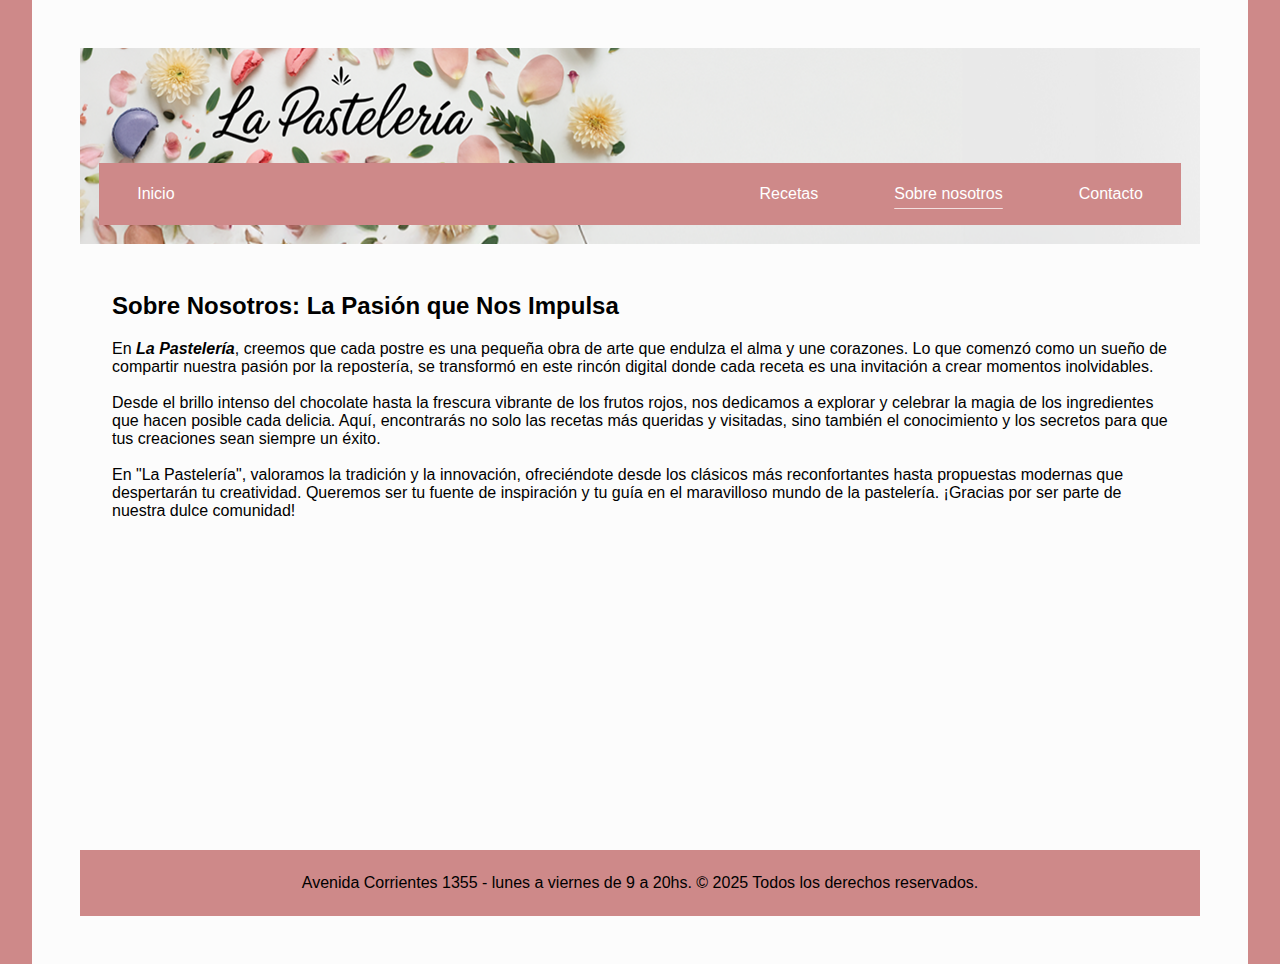
<file: nosotros.html>
<!DOCTYPE html>
<html lang="en">
  <head>
    <meta charset="UTF-8" />
    <meta name="viewport" content="width=device-width, initial-scale=1.0" />
    <title>Nosotros</title>
    <link
      rel="stylesheet"
      href="https://cdn.jsdelivr.net/npm/bootstrap-icons@1.13.1/font/bootstrap-icons.min.css"
    />
    <link rel="stylesheet" href="./assets/css/style.css" />
  </head>

  <body class="fondoBody">
    <div id="contenedor">
      <header>
        <div class="header-top">
          <button class="abrir-menu" id="abrir">
            <i class="bi bi-list"></i>
          </button>
        </div>

        <nav class="nav" id="nav">
          <button class="cerrar-menu" id="cerrar">
            <i class="bi bi-x-lg"></i>
          </button>
          <ul id="nav-list">
            <li><a href="index.html">Inicio </a></li>
          </ul>
          <ul class="derecha" id="nav-list">
            <li><a href="recetas.html">Recetas</a></li>
            <li><a href="nosotros.html" class="pagina-actual">Sobre nosotros</a></li>
            <li><a href="contacto.html">Contacto</a></li>
          </ul>
        </nav>
      </header>

      <main>
        <section class="subtitulo">
          <h2>Sobre Nosotros: La Pasión que Nos Impulsa</h2>
        </section>

        <section class="nosotros">

          <div class="texto">
            <p>
              En <b><i>La Pastelería</i></b>, creemos que cada postre es una pequeña obra de arte que endulza
              el alma y une corazones. Lo que comenzó como un sueño de compartir
              nuestra pasión por la repostería, se transformó en este rincón
              digital donde cada receta es una invitación a crear momentos
              inolvidables. <br> <br>

              Desde el brillo intenso del chocolate hasta la frescura vibrante
              de los frutos rojos, nos dedicamos a explorar y celebrar la magia
              de los ingredientes que hacen posible cada delicia. Aquí,
              encontrarás no solo las recetas más queridas y visitadas, sino
              también el conocimiento y los secretos para que tus creaciones
              sean siempre un éxito. <br> <br>

              En "La Pastelería", valoramos la tradición y la innovación,
              ofreciéndote desde los clásicos más reconfortantes hasta
              propuestas modernas que despertarán tu creatividad. Queremos ser
              tu fuente de inspiración y tu guía en el maravilloso mundo de la
              pastelería. ¡Gracias por ser parte de nuestra dulce comunidad!
              <br> <br>
            </p>
          </div>
        </section>
      </main>

      <footer>
        <p>
          Avenida Corrientes 1355 - lunes a viernes de 9 a 20hs. © 2025 Todos
          los derechos reservados.
        </p>
      </footer>
    </div>
    <script src="index.js"></script>
  </body>
</html>
</file>
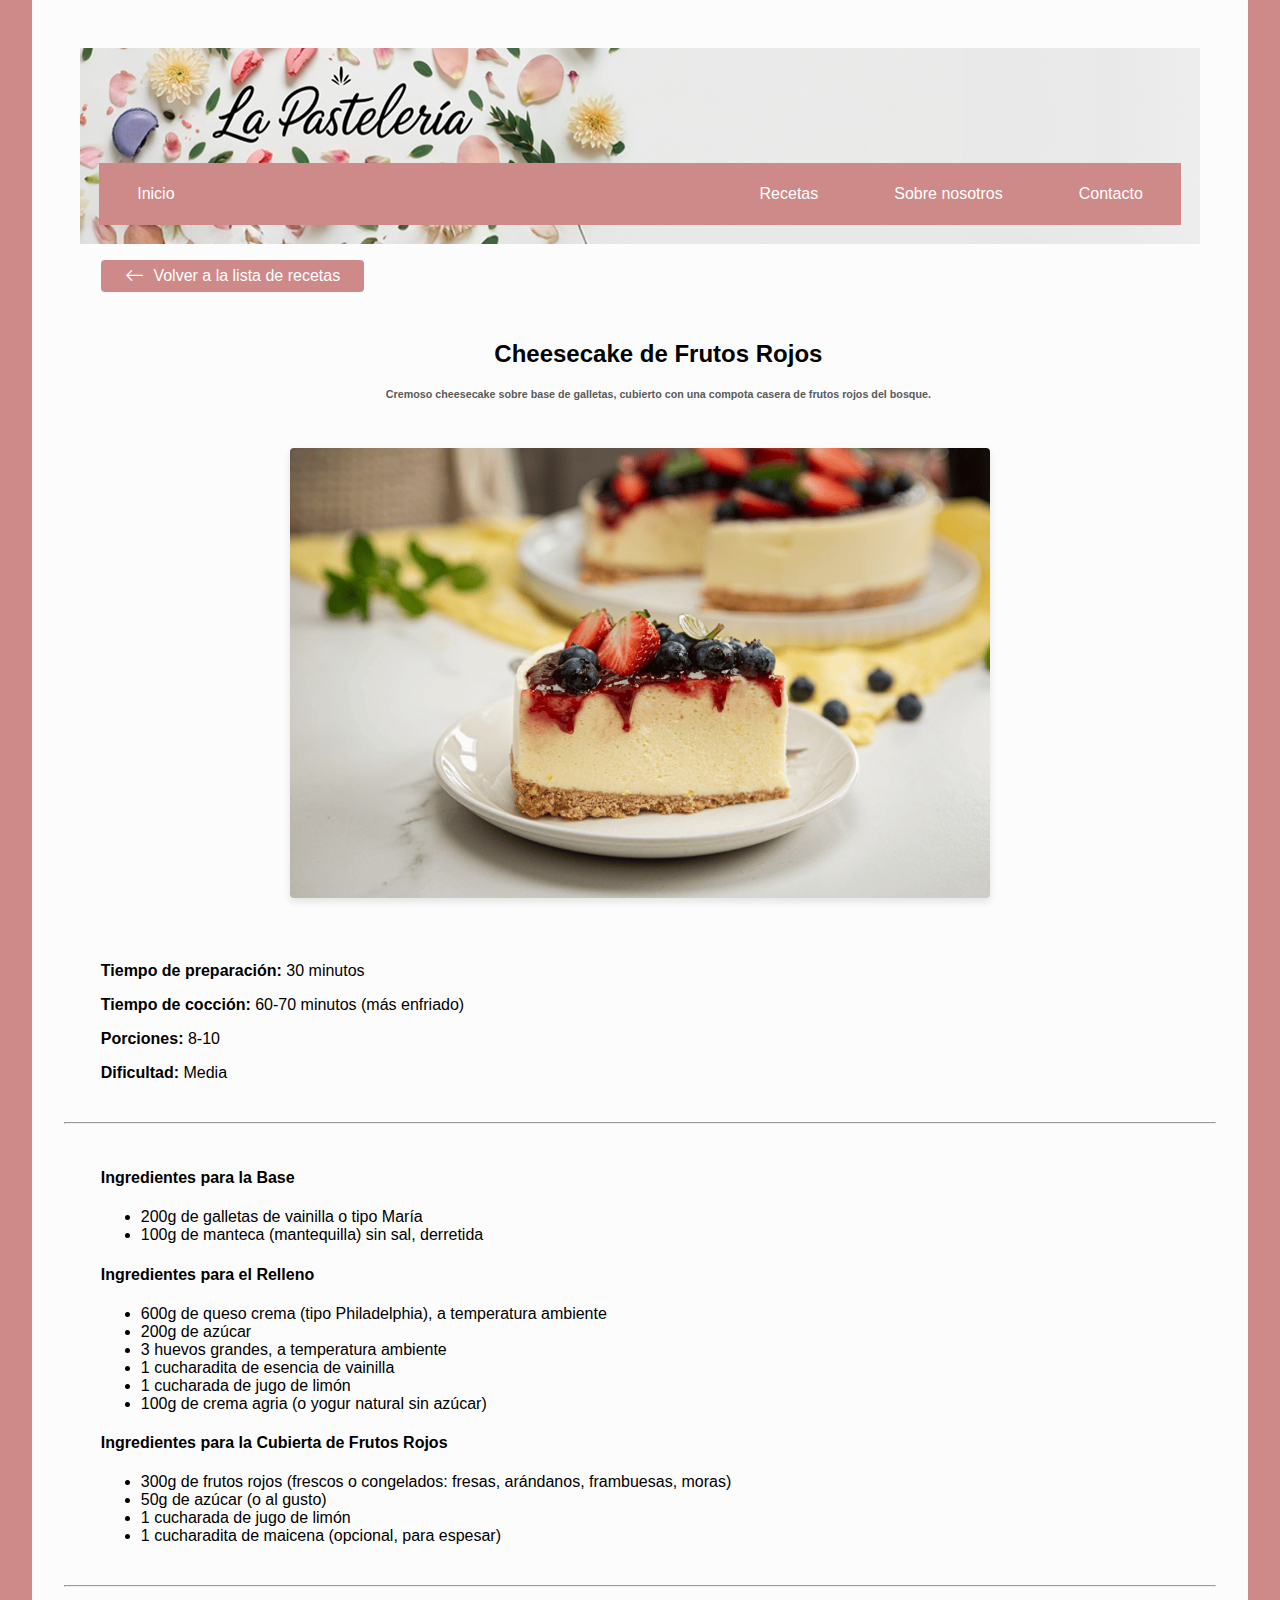
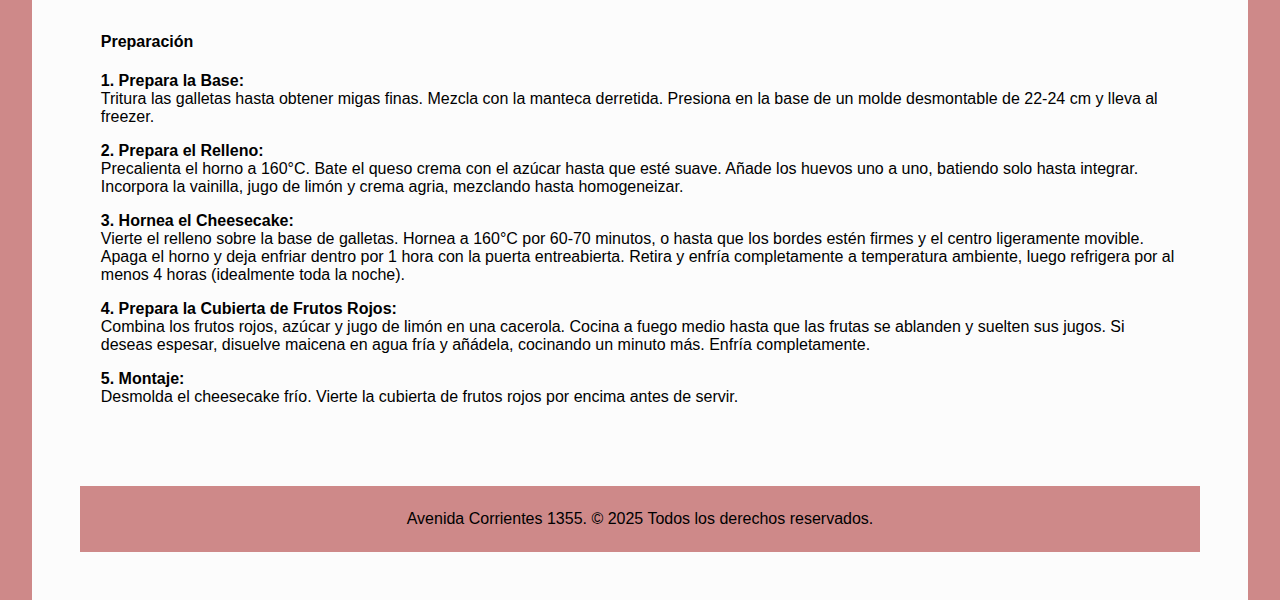
<file: receta1.html>
<!DOCTYPE html>
<html lang="en">
  <head>
    <meta charset="UTF-8" />
    <meta name="viewport" content="width=device-width, initial-scale=1.0" />
    <title>Cheesecake de Frutos Rojos</title>

    <!-- link de bootstrap -->
    <link
      href="https://cdn.jsdelivr.net/npm/bootstrap@5.3.7/dist/css/bootstrap.min.css"
      rel="stylesheet"
      integrity="sha384-LN+7fdVzj6u52u30Kp6M/trliBMCMKTyK833zpbD+pXdCLuTusPj697FH4R/5mcr"
      crossorigin="anonymous"
    />
    <link
      rel="stylesheet"
      href="https://cdn.jsdelivr.net/npm/bootstrap-icons@1.13.1/font/bootstrap-icons.min.css"
    />
    <!-- CSS -->
    <link rel="stylesheet" href="./assets/css/style.css" />
  </head>

  <body class="fondoBody">
    <div id="contenedor">
      <header>
        <div class="header-top">
          <button class="abrir-menu" id="abrir">
            <i class="bi bi-list"></i>
          </button>
        </div>

        <nav class="nav" id="nav">
          <button class="cerrar-menu" id="cerrar">
            <i class="bi bi-x-lg"></i>
          </button>
          <ul id="nav-list">
            <li><a href="index.html">Inicio </a></li>
          </ul>
          <ul class="derecha" id="nav-list">
            <li><a href="recetas.html">Recetas</a></li>
            <li><a href="nosotros.html">Sobre nosotros</a></li>
            <li><a href="contacto.html">Contacto</a></li>
          </ul>
        </nav>
      </header>

      <main>
        
        <div class="volver-recetas-contenedor">
          <a href="recetas.html" class="boton-volver-recetas">
            <i class="bi bi-arrow-left"></i> Volver a la lista de recetas</a>
        </div>

        <section class="titulo-receta-individual">
          <h2>Cheesecake de Frutos Rojos</h2>
          <h6 class="sub2">
            Cremoso cheesecake sobre base de galletas, cubierto con una compota casera de frutos rojos del bosque.
          </h6>
        </section>

        <section class="receta-imagen">
            <img src="assets/img/chesecake.png" alt="Cheesecake de Frutos Rojos">
        </section>

        <section class="receta-detalles">
        <p><strong>Tiempo de preparación:</strong> 30 minutos</p>
        <p><strong>Tiempo de cocción:</strong> 60-70 minutos (más enfriado)</p>
        <p><strong>Porciones:</strong> 8-10</p>
        <p><strong>Dificultad:</strong> Media</p>
        </section>

        <hr> <section class="receta-ingredientes">
        <h4>Ingredientes para la Base</h4>
        <ul>
            <li>200g de galletas de vainilla o tipo María</li>
            <li>100g de manteca (mantequilla) sin sal, derretida</li>
        </ul>

        <h4>Ingredientes para el Relleno</h4>
        <ul>
            <li>600g de queso crema (tipo Philadelphia), a temperatura ambiente</li>
            <li>200g de azúcar</li>
            <li>3 huevos grandes, a temperatura ambiente</li>
            <li>1 cucharadita de esencia de vainilla</li>
            <li>1 cucharada de jugo de limón</li>
            <li>100g de crema agria (o yogur natural sin azúcar)</li>
        </ul>

        <h4>Ingredientes para la Cubierta de Frutos Rojos</h4>
        <ul>
            <li>300g de frutos rojos (frescos o congelados: fresas, arándanos, frambuesas, moras)</li>
            <li>50g de azúcar (o al gusto)</li>
            <li>1 cucharada de jugo de limón</li>
            <li>1 cucharadita de maicena (opcional, para espesar)</li>
        </ul>
        </section>

        <hr> <section class="receta-preparacion">
        <h4>Preparación</h4>
        <p>
            <b>1. Prepara la Base:</b> <br>
            Tritura las galletas hasta obtener migas finas. Mezcla con la manteca derretida. Presiona en la base de un molde desmontable de 22-24 cm y lleva al freezer.
        </p>
        <p>
            <b>2. Prepara el Relleno:</b> <br>
            Precalienta el horno a 160°C. Bate el queso crema con el azúcar hasta que esté suave. Añade los huevos uno a uno, batiendo solo hasta integrar. Incorpora la vainilla, jugo de limón y crema agria, mezclando hasta homogeneizar.
        </p>
        <p>
            <b>3. Hornea el Cheesecake:</b> <br>
            Vierte el relleno sobre la base de galletas. Hornea a 160°C por 60-70 minutos, o hasta que los bordes estén firmes y el centro ligeramente movible. Apaga el horno y deja enfriar dentro por 1 hora con la puerta entreabierta. Retira y enfría completamente a temperatura ambiente, luego refrigera por al menos 4 horas (idealmente toda la noche).
        </p>
        <p>
            <b>4. Prepara la Cubierta de Frutos Rojos:</b> <br>
            Combina los frutos rojos, azúcar y jugo de limón en una cacerola. Cocina a fuego medio hasta que las frutas se ablanden y suelten sus jugos. Si deseas espesar, disuelve maicena en agua fría y añádela, cocinando un minuto más. Enfría completamente.
        </p>
        <p>
            <b>5. Montaje:</b> <br>
            Desmolda el cheesecake frío. Vierte la cubierta de frutos rojos por encima antes de servir.
        </p>
        </section>


      </main>

      <footer>
        <p>Avenida Corrientes 1355. © 2025 Todos los derechos reservados.</p>
      </footer>
    </div>

    <!-- Páginas js -->
    <script src="index.js"></script>
    <script src="cards.js"></script>

    <!-- scripts de bootstraps -->
    <script
      src="https://cdn.jsdelivr.net/npm/@popperjs/core@2.11.8/dist/umd/popper.min.js"
      integrity="sha384-I7E8VVD/ismYTF4hNIPjVp/Zjvgyol6VFvRkX/vR+Vc4jQkC+hVqc2pM8ODewa9r"
      crossorigin="anonymous"
    ></script>
    <script
      src="https://cdn.jsdelivr.net/npm/bootstrap@5.3.7/dist/js/bootstrap.min.js"
      integrity="sha384-7qAoOXltbVP82dhxHAUje59V5r2YsVfBafyUDxEdApLPmcdhBPg1DKg1ERo0BZlK"
      crossorigin="anonymous"
    ></script>
  </body>
</html>
</file>
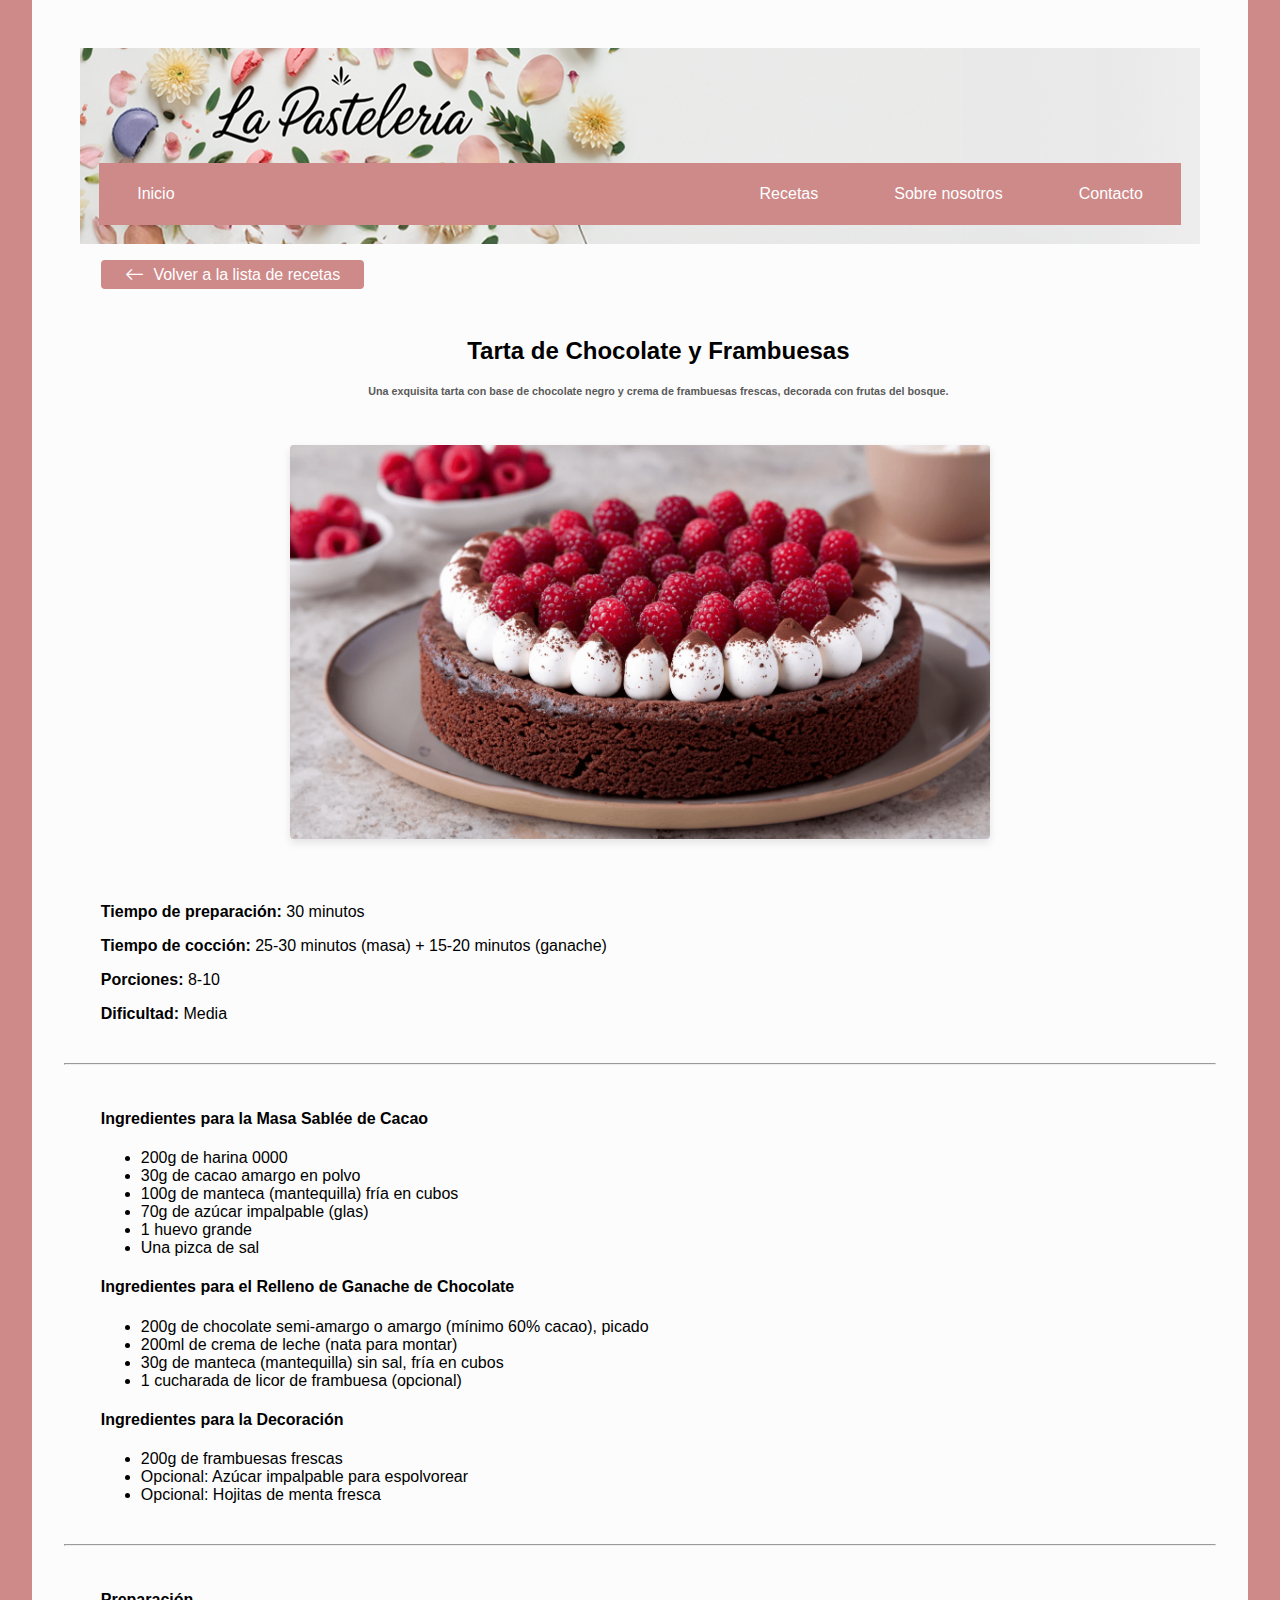
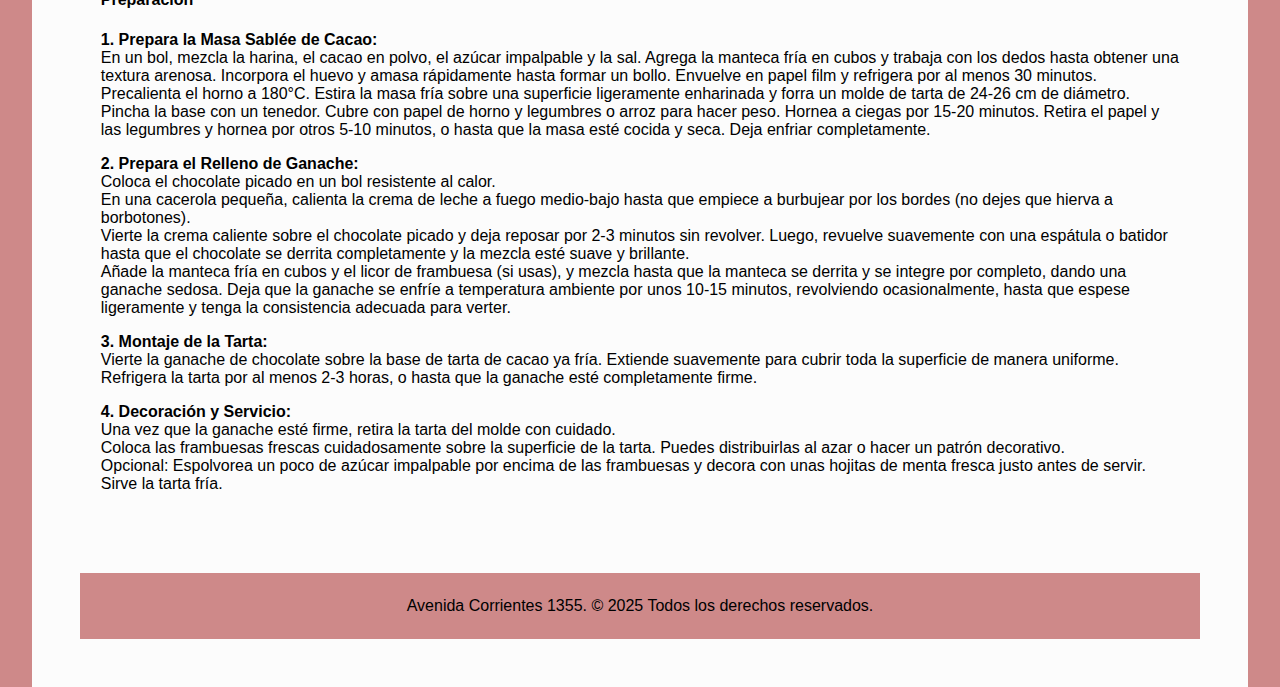
<file: receta4.html>
</html>
<!DOCTYPE html>
<html lang="en">
  <head>
    <meta charset="UTF-8" />
    <meta name="viewport" content="width=device-width, initial-scale=1.0" />
    <title>Tarta de Chocolate y Frambuesas</title>

    <!-- link de bootstrap -->
    <link
      href="https://cdn.jsdelivr.net/npm/bootstrap@5.3.7/dist/css/bootstrap.min.css"
      rel="stylesheet"
      integrity="sha384-LN+7fdVzj6u52u30Kp6M/trliBMCMKTyK833zpbD+pXdCLuTusPj697FH4R/5mcr"
      crossorigin="anonymous"
    />
    <link
      rel="stylesheet"
      href="https://cdn.jsdelivr.net/npm/bootstrap-icons@1.13.1/font/bootstrap-icons.min.css"
    />
    <!-- CSS -->
    <link rel="stylesheet" href="./assets/css/style.css" />
  </head>

  <body class="fondoBody">
    <div id="contenedor">
      <header>
        <div class="header-top">
          <button class="abrir-menu" id="abrir">
            <i class="bi bi-list"></i>
          </button>
        </div>

        <nav class="nav" id="nav">
          <button class="cerrar-menu" id="cerrar">
            <i class="bi bi-x-lg"></i>
          </button>
          <ul id="nav-list">
            <li><a href="index.html">Inicio </a></li>
          </ul>
          <ul class="derecha" id="nav-list">
            <li><a href="recetas.html">Recetas</a></li>
            <li><a href="nosotros.html">Sobre nosotros</a></li>
            <li><a href="contacto.html">Contacto</a></li>
          </ul>
        </nav>
      </header>

      <main>
        
        <div class="volver-recetas-contenedor">
          <a href="recetas.html" class="boton-volver-recetas">
            <i class="bi bi-arrow-left"></i> Volver a la lista de recetas</a>
        </div>

        <section class="titulo-receta-individual">
          <h2>Tarta de Chocolate y Frambuesas</h2>
          <h6 class="sub2">
            Una exquisita tarta con base de chocolate negro y crema de frambuesas frescas, decorada con frutas del bosque.
        </section>

        <section class="receta-imagen">
            <img src="assets/img/tartaframbuesa.png" alt="Tarta de Chocolate y Frambuesas">
        </section>

        <section class="receta-detalles">
        <p><b>Tiempo de preparación:</b> 30 minutos</p>
        <p><b>Tiempo de cocción:</b> 25-30 minutos (masa) + 15-20 minutos (ganache)</p>
        <p><b>Porciones:</b> 8-10</p>
        <p><b>Dificultad:</b> Media</p>
        </section>

        <hr> <section class="receta-ingredientes">
        <h4>Ingredientes para la Masa Sablée de Cacao</h4>
        <ul>
            <li>200g de harina 0000</li>
            <li>30g de cacao amargo en polvo</li>
            <li>100g de manteca (mantequilla) fría en cubos</li>
            <li>70g de azúcar impalpable (glas)</li>
            <li>1 huevo grande</li>
            <li>Una pizca de sal</li>
        </ul>

        <h4>Ingredientes para el Relleno de Ganache de Chocolate</h4>
        <ul>
            <li>200g de chocolate semi-amargo o amargo (mínimo 60% cacao), picado</li>
            <li>200ml de crema de leche (nata para montar)</li>
            <li>30g de manteca (mantequilla) sin sal, fría en cubos</li>
            <li>1 cucharada de licor de frambuesa (opcional)</li>
        </ul>

        <h4>Ingredientes para la Decoración</h4>
        <ul>
            <li>200g de frambuesas frescas</li>
            <li>Opcional: Azúcar impalpable para espolvorear</li>
            <li>Opcional: Hojitas de menta fresca</li>
        </ul>
        </section>

        <hr> <section class="receta-preparacion">
        <h4>Preparación</h4>
        <p>
            <b>1. Prepara la Masa Sablée de Cacao:</b> <br>
            En un bol, mezcla la harina, el cacao en polvo, el azúcar impalpable y la sal. Agrega la manteca fría en cubos y trabaja con los dedos hasta obtener una textura arenosa. Incorpora el huevo y amasa rápidamente hasta formar un bollo. Envuelve en papel film y refrigera por al menos 30 minutos. <br>
            Precalienta el horno a 180°C. Estira la masa fría sobre una superficie ligeramente enharinada y forra un molde de tarta de 24-26 cm de diámetro. Pincha la base con un tenedor. Cubre con papel de horno y legumbres o arroz para hacer peso. Hornea a ciegas por 15-20 minutos. Retira el papel y las legumbres y hornea por otros 5-10 minutos, o hasta que la masa esté cocida y seca. Deja enfriar completamente.
        </p>
        <p>
            <b>2. Prepara el Relleno de Ganache:</b> <br>
            Coloca el chocolate picado en un bol resistente al calor. <br>
            En una cacerola pequeña, calienta la crema de leche a fuego medio-bajo hasta que empiece a burbujear por los bordes (no dejes que hierva a borbotones). <br>
            Vierte la crema caliente sobre el chocolate picado y deja reposar por 2-3 minutos sin revolver. Luego, revuelve suavemente con una espátula o batidor hasta que el chocolate se derrita completamente y la mezcla esté suave y brillante. <br>
            Añade la manteca fría en cubos y el licor de frambuesa (si usas), y mezcla hasta que la manteca se derrita y se integre por completo, dando una ganache sedosa. Deja que la ganache se enfríe a temperatura ambiente por unos 10-15 minutos, revolviendo ocasionalmente, hasta que espese ligeramente y tenga la consistencia adecuada para verter.
        </p>
        <p>
            <b>3. Montaje de la Tarta:</b> <br>
            Vierte la ganache de chocolate sobre la base de tarta de cacao ya fría. Extiende suavemente para cubrir toda la superficie de manera uniforme. <br>
            Refrigera la tarta por al menos 2-3 horas, o hasta que la ganache esté completamente firme.
        </p>
        <p>
            <b>4. Decoración y Servicio:</b> <br>
            Una vez que la ganache esté firme, retira la tarta del molde con cuidado. <br>
            Coloca las frambuesas frescas cuidadosamente sobre la superficie de la tarta. Puedes distribuirlas al azar o hacer un patrón decorativo. <br>
            Opcional: Espolvorea un poco de azúcar impalpable por encima de las frambuesas y decora con unas hojitas de menta fresca justo antes de servir. <br>
            Sirve la tarta fría.
        </p>
        </section>


      </main>

      <footer>
        <p>Avenida Corrientes 1355. © 2025 Todos los derechos reservados.</p>
      </footer>
    </div>

    <!-- Páginas js -->
    <script src="index.js"></script>
    <script src="cards.js"></script>

    <!-- scripts de bootstraps -->
    <script
      src="https://cdn.jsdelivr.net/npm/@popperjs/core@2.11.8/dist/umd/popper.min.js"
      integrity="sha384-I7E8VVD/ismYTF4hNIPjVp/Zjvgyol6VFvRkX/vR+Vc4jQkC+hVqc2pM8ODewa9r"
      crossorigin="anonymous"
    ></script>
    <script
      src="https://cdn.jsdelivr.net/npm/bootstrap@5.3.7/dist/js/bootstrap.min.js"
      integrity="sha384-7qAoOXltbVP82dhxHAUje59V5r2YsVfBafyUDxEdApLPmcdhBPg1DKg1ERo0BZlK"
      crossorigin="anonymous"
    ></script>
  </body>
</html>
</file>
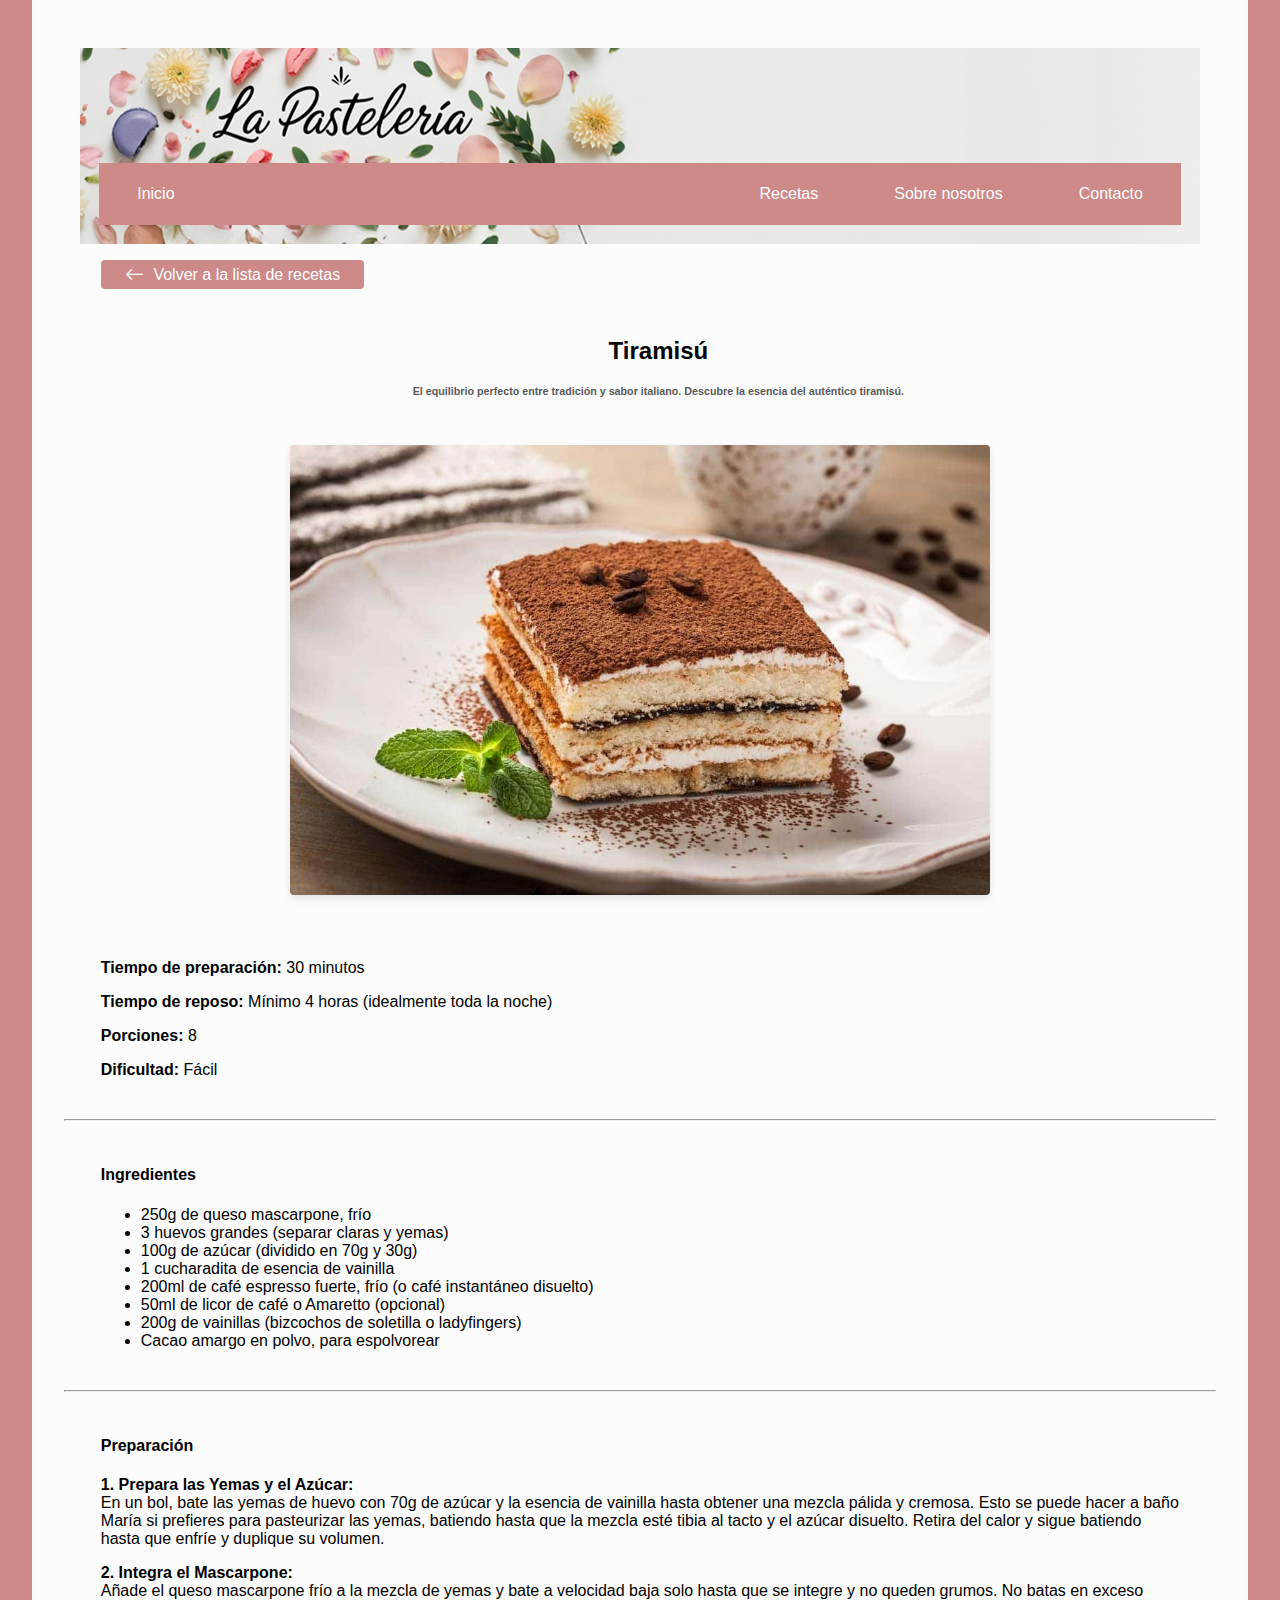
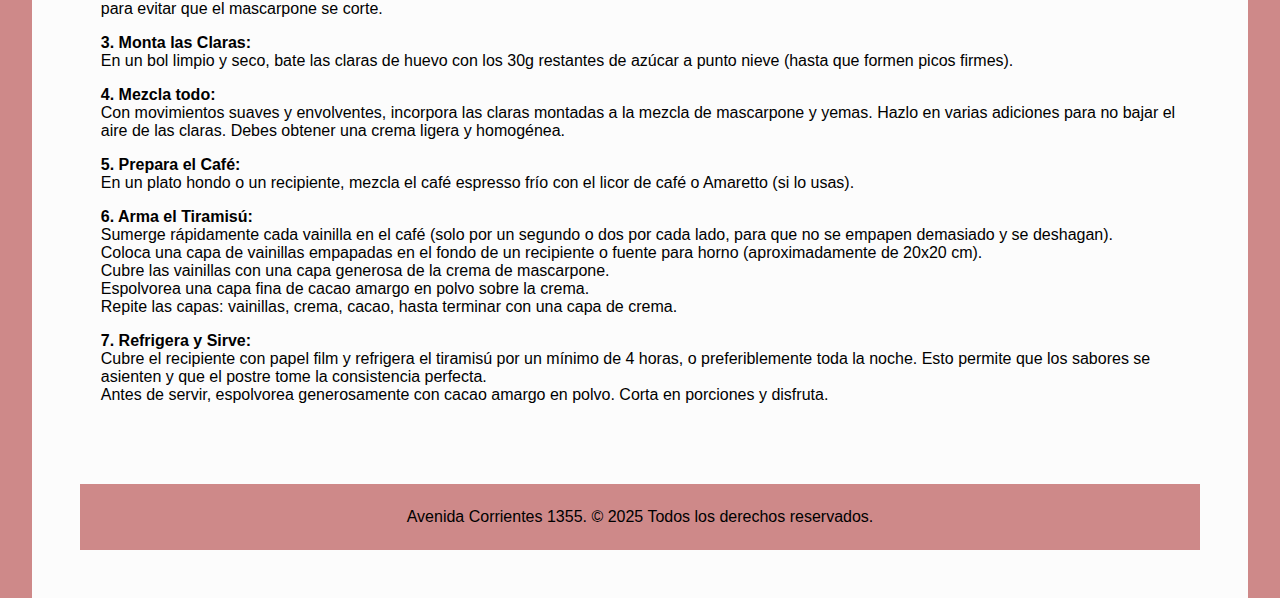
<file: receta5.html>
</html>
<!DOCTYPE html>
<html lang="en">
  <head>
    <meta charset="UTF-8" />
    <meta name="viewport" content="width=device-width, initial-scale=1.0" />
    <title>Tiramisú</title>

    <!-- link de bootstrap -->
    <link
      href="https://cdn.jsdelivr.net/npm/bootstrap@5.3.7/dist/css/bootstrap.min.css"
      rel="stylesheet"
      integrity="sha384-LN+7fdVzj6u52u30Kp6M/trliBMCMKTyK833zpbD+pXdCLuTusPj697FH4R/5mcr"
      crossorigin="anonymous"
    />
    <link
      rel="stylesheet"
      href="https://cdn.jsdelivr.net/npm/bootstrap-icons@1.13.1/font/bootstrap-icons.min.css"
    />
    <!-- CSS -->
    <link rel="stylesheet" href="./assets/css/style.css" />
  </head>

  <body class="fondoBody">
    <div id="contenedor">
      <header>
        <div class="header-top">
          <button class="abrir-menu" id="abrir">
            <i class="bi bi-list"></i>
          </button>
        </div>

        <nav class="nav" id="nav">
          <button class="cerrar-menu" id="cerrar">
            <i class="bi bi-x-lg"></i>
          </button>
          <ul id="nav-list">
            <li><a href="index.html">Inicio </a></li>
          </ul>
          <ul class="derecha" id="nav-list">
            <li><a href="recetas.html">Recetas</a></li>
            <li><a href="nosotros.html">Sobre nosotros</a></li>
            <li><a href="contacto.html">Contacto</a></li>
          </ul>
        </nav>
      </header>

      <main>
        
        <div class="volver-recetas-contenedor">
          <a href="recetas.html" class="boton-volver-recetas">
            <i class="bi bi-arrow-left"></i> Volver a la lista de recetas</a>
        </div>

        <section class="titulo-receta-individual">
          <h2>Tiramisú</h2>
          <h6 class="sub2">
            El equilibrio perfecto entre tradición y sabor italiano. Descubre la esencia del auténtico tiramisú.
        </section>

        <section class="receta-imagen">
            <img src="assets/img/tiramisu.jpg" alt="Tiramisú">
        </section>

        <section class="receta-detalles">
        <p><b>Tiempo de preparación:</b> 30 minutos</p>
        <p><b>Tiempo de reposo:</b> Mínimo 4 horas (idealmente toda la noche)</p>
        <p><b>Porciones:</b> 8</p>
        <p><b>Dificultad:</b> Fácil</p>
        </section>

        <hr> <section class="receta-ingredientes">
        <h4>Ingredientes</h4>
        <ul>
            <li>250g de queso mascarpone, frío</li>
            <li>3 huevos grandes (separar claras y yemas)</li>
            <li>100g de azúcar (dividido en 70g y 30g)</li>
            <li>1 cucharadita de esencia de vainilla</li>
            <li>200ml de café espresso fuerte, frío (o café instantáneo disuelto)</li>
            <li>50ml de licor de café o Amaretto (opcional)</li>
            <li>200g de vainillas (bizcochos de soletilla o ladyfingers)</li>
            <li>Cacao amargo en polvo, para espolvorear</li>
        </ul>
        </section>

        <hr> <section class="receta-preparacion">
        <h4>Preparación</h4>
        <p>
            <b>1. Prepara las Yemas y el Azúcar:</b> <br>
            En un bol, bate las yemas de huevo con 70g de azúcar y la esencia de vainilla hasta obtener una mezcla pálida y cremosa. Esto se puede hacer a baño María si prefieres para pasteurizar las yemas, batiendo hasta que la mezcla esté tibia al tacto y el azúcar disuelto. Retira del calor y sigue batiendo hasta que enfríe y duplique su volumen.
        </p>
        <p>
            <b>2. Integra el Mascarpone:</b> <br>
            Añade el queso mascarpone frío a la mezcla de yemas y bate a velocidad baja solo hasta que se integre y no queden grumos. No batas en exceso para evitar que el mascarpone se corte.
        </p>
        <p>
            <b>3. Monta las Claras:</b> <br>
            En un bol limpio y seco, bate las claras de huevo con los 30g restantes de azúcar a punto nieve (hasta que formen picos firmes).
        </p>
        <p>
            <b>4. Mezcla todo:</b> <br>
            Con movimientos suaves y envolventes, incorpora las claras montadas a la mezcla de mascarpone y yemas. Hazlo en varias adiciones para no bajar el aire de las claras. Debes obtener una crema ligera y homogénea.
        </p>
        <p>
            <b>5. Prepara el Café:</b> <br>
            En un plato hondo o un recipiente, mezcla el café espresso frío con el licor de café o Amaretto (si lo usas).
        </p>
        <p>
            <b>6. Arma el Tiramisú:</b> <br>
            Sumerge rápidamente cada vainilla en el café (solo por un segundo o dos por cada lado, para que no se empapen demasiado y se deshagan). <br>
            Coloca una capa de vainillas empapadas en el fondo de un recipiente o fuente para horno (aproximadamente de 20x20 cm). <br>
            Cubre las vainillas con una capa generosa de la crema de mascarpone. <br>
            Espolvorea una capa fina de cacao amargo en polvo sobre la crema. <br>
            Repite las capas: vainillas, crema, cacao, hasta terminar con una capa de crema.
        </p>
        <p>
            <b>7. Refrigera y Sirve:</b> <br>
            Cubre el recipiente con papel film y refrigera el tiramisú por un mínimo de 4 horas, o preferiblemente toda la noche. Esto permite que los sabores se asienten y que el postre tome la consistencia perfecta. <br>
            Antes de servir, espolvorea generosamente con cacao amargo en polvo. Corta en porciones y disfruta.
        </p>
        </section>


      </main>

      <footer>
        <p>Avenida Corrientes 1355. © 2025 Todos los derechos reservados.</p>
      </footer>
    </div>

    <!-- Páginas js -->
    <script src="index.js"></script>
    <script src="cards.js"></script>

    <!-- scripts de bootstraps -->
    <script
      src="https://cdn.jsdelivr.net/npm/@popperjs/core@2.11.8/dist/umd/popper.min.js"
      integrity="sha384-I7E8VVD/ismYTF4hNIPjVp/Zjvgyol6VFvRkX/vR+Vc4jQkC+hVqc2pM8ODewa9r"
      crossorigin="anonymous"
    ></script>
    <script
      src="https://cdn.jsdelivr.net/npm/bootstrap@5.3.7/dist/js/bootstrap.min.js"
      integrity="sha384-7qAoOXltbVP82dhxHAUje59V5r2YsVfBafyUDxEdApLPmcdhBPg1DKg1ERo0BZlK"
      crossorigin="anonymous"
    ></script>
  </body>
</html>
</file>
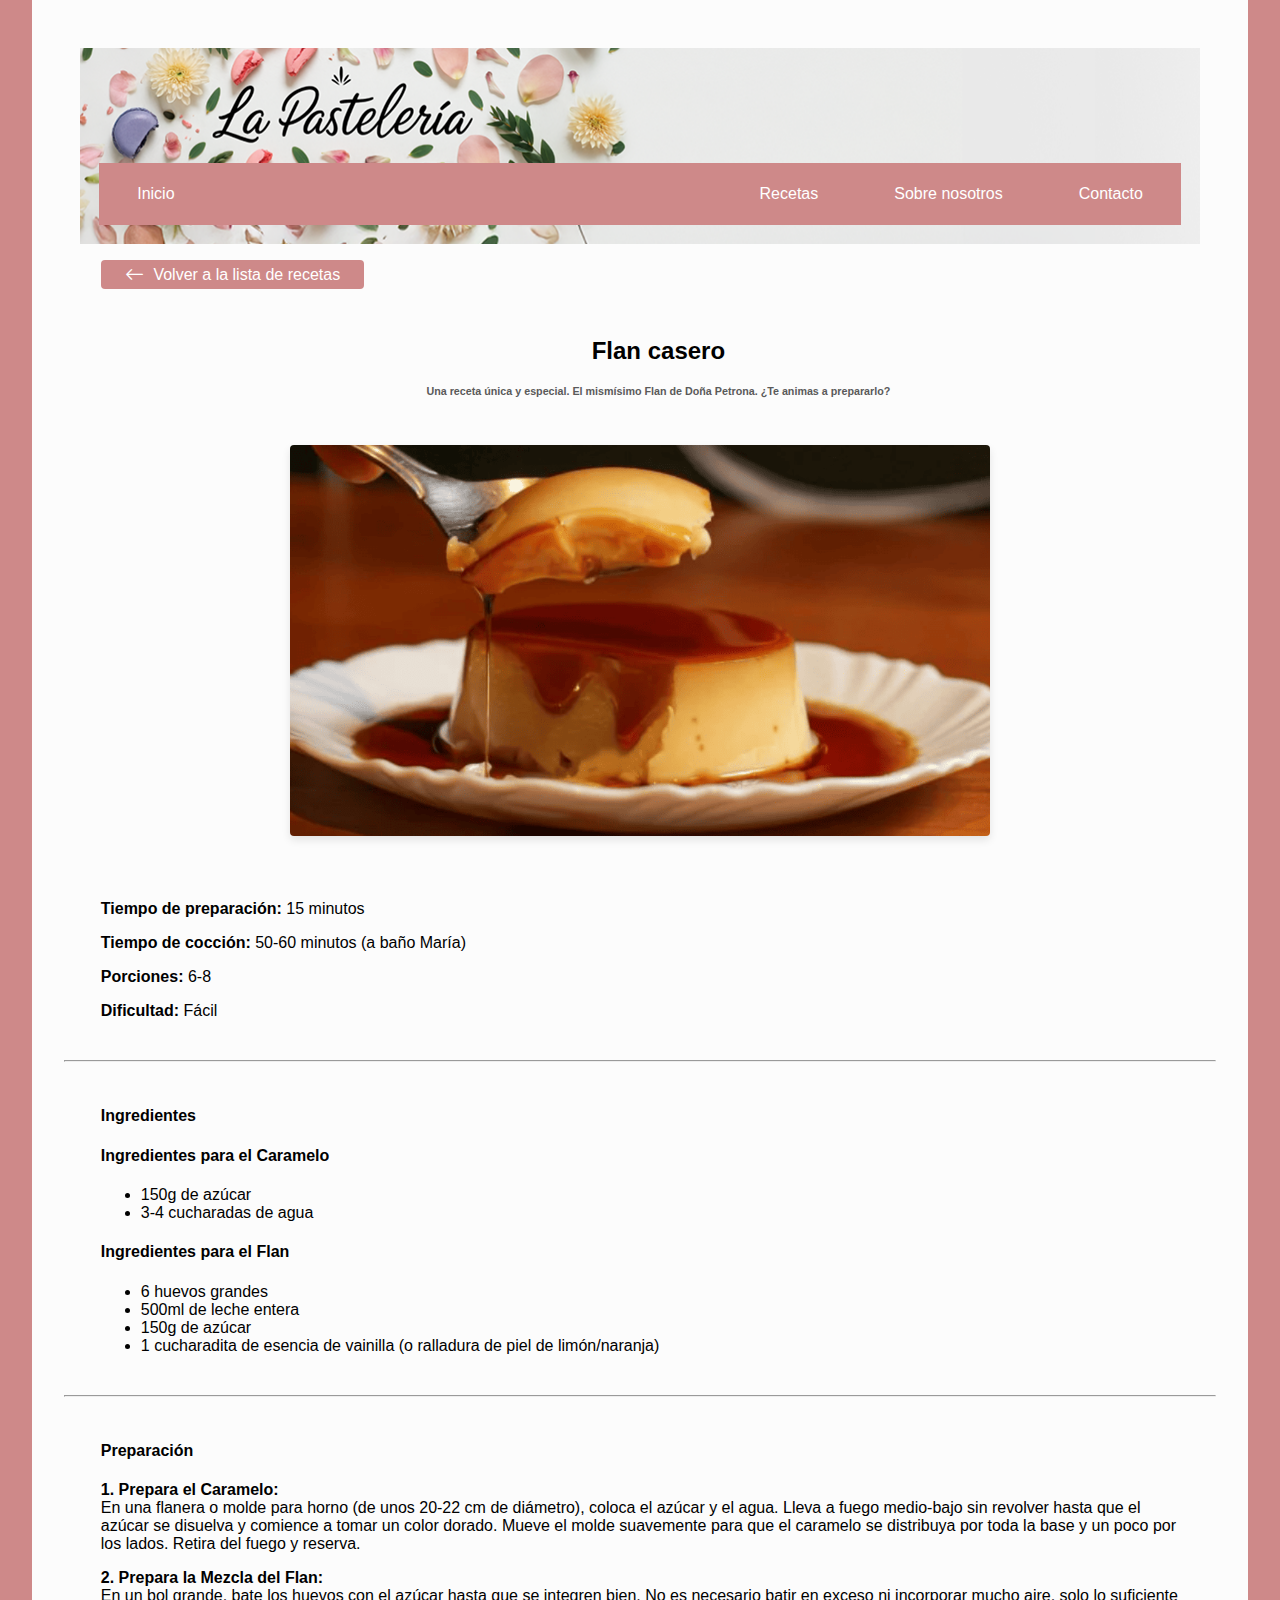
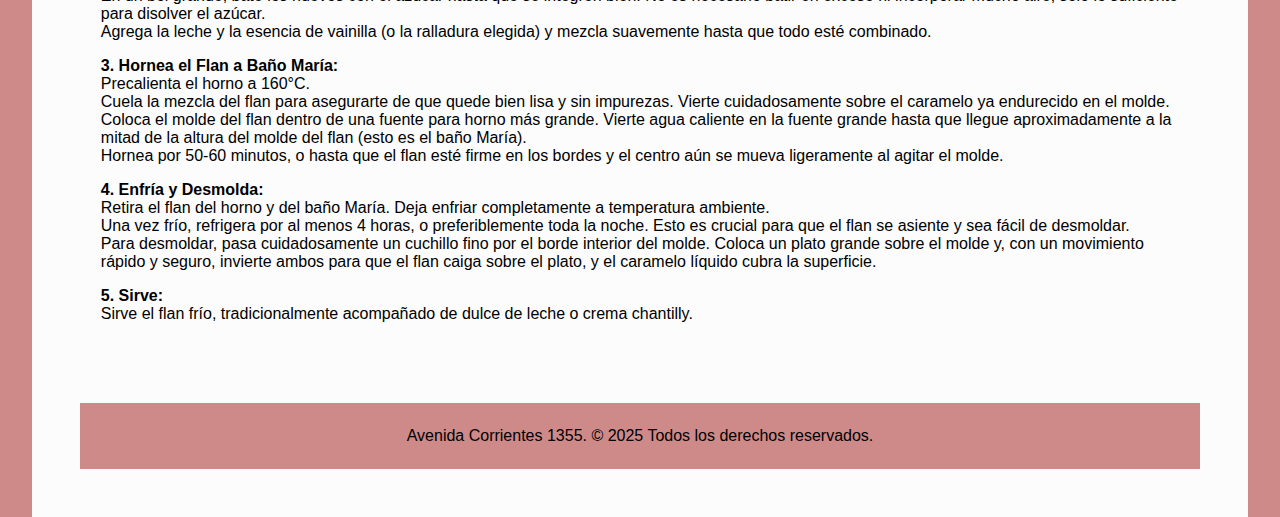
<file: receta6.html>
</html>
<!DOCTYPE html>
<html lang="en">
  <head>
    <meta charset="UTF-8" />
    <meta name="viewport" content="width=device-width, initial-scale=1.0" />
    <title>Flan casero</title>

    <!-- link de bootstrap -->
    <link
      href="https://cdn.jsdelivr.net/npm/bootstrap@5.3.7/dist/css/bootstrap.min.css"
      rel="stylesheet"
      integrity="sha384-LN+7fdVzj6u52u30Kp6M/trliBMCMKTyK833zpbD+pXdCLuTusPj697FH4R/5mcr"
      crossorigin="anonymous"
    />
    <link
      rel="stylesheet"
      href="https://cdn.jsdelivr.net/npm/bootstrap-icons@1.13.1/font/bootstrap-icons.min.css"
    />
    <!-- CSS -->
    <link rel="stylesheet" href="./assets/css/style.css" />
  </head>

  <body class="fondoBody">
    <div id="contenedor">
      <header>
        <div class="header-top">
          <button class="abrir-menu" id="abrir">
            <i class="bi bi-list"></i>
          </button>
        </div>

        <nav class="nav" id="nav">
          <button class="cerrar-menu" id="cerrar">
            <i class="bi bi-x-lg"></i>
          </button>
          <ul id="nav-list">
            <li><a href="index.html">Inicio </a></li>
          </ul>
          <ul class="derecha" id="nav-list">
            <li><a href="recetas.html">Recetas</a></li>
            <li><a href="nosotros.html">Sobre nosotros</a></li>
            <li><a href="contacto.html">Contacto</a></li>
          </ul>
        </nav>
      </header>

      <main>
        
        <div class="volver-recetas-contenedor">
          <a href="recetas.html" class="boton-volver-recetas">
            <i class="bi bi-arrow-left"></i> Volver a la lista de recetas</a>
        </div>

        <section class="titulo-receta-individual">
          <h2>Flan casero</h2>
          <h6 class="sub2">
            Una receta única y especial. El mismísimo Flan de Doña Petrona. ¿Te animas a prepararlo?
        </section>

        <section class="receta-imagen">
            <img src="assets/img/flan.png" alt="Flan casero">
        </section>

        <section class="receta-detalles">
        <p><b>Tiempo de preparación:</b> 15 minutos</p>
        <p><b>Tiempo de cocción:</b> 50-60 minutos (a baño María)</p>
        <p><b>Porciones:</b> 6-8</p>
        <p><b>Dificultad:</b> Fácil</p>
        </section>

        <hr> <section class="receta-ingredientes">
        <h4>Ingredientes</h4>
        <h4>Ingredientes para el Caramelo</h4>
        <ul>
            <li>150g de azúcar</li>
            <li>3-4 cucharadas de agua</li>
        </ul>

        <h4>Ingredientes para el Flan</h4>
        <ul>
            <li>6 huevos grandes</li>
            <li>500ml de leche entera</li>
            <li>150g de azúcar</li>
            <li>1 cucharadita de esencia de vainilla (o ralladura de piel de limón/naranja)</li>
        </ul>
        </section>

        <hr> <section class="receta-preparacion">
                <h4>Preparación</h4>
        <p>
            <b>1. Prepara el Caramelo:</b> <br>
            En una flanera o molde para horno (de unos 20-22 cm de diámetro), coloca el azúcar y el agua. Lleva a fuego medio-bajo sin revolver hasta que el azúcar se disuelva y comience a tomar un color dorado. Mueve el molde suavemente para que el caramelo se distribuya por toda la base y un poco por los lados. Retira del fuego y reserva.
        </p>
        <p>
            <b>2. Prepara la Mezcla del Flan:</b> <br>
            En un bol grande, bate los huevos con el azúcar hasta que se integren bien. No es necesario batir en exceso ni incorporar mucho aire, solo lo suficiente para disolver el azúcar. <br>
            Agrega la leche y la esencia de vainilla (o la ralladura elegida) y mezcla suavemente hasta que todo esté combinado.
        </p>
        <p>
            <b>3. Hornea el Flan a Baño María:</b> <br>
            Precalienta el horno a 160°C. <br>
            Cuela la mezcla del flan para asegurarte de que quede bien lisa y sin impurezas. Vierte cuidadosamente sobre el caramelo ya endurecido en el molde. <br>
            Coloca el molde del flan dentro de una fuente para horno más grande. Vierte agua caliente en la fuente grande hasta que llegue aproximadamente a la mitad de la altura del molde del flan (esto es el baño María). <br>
            Hornea por 50-60 minutos, o hasta que el flan esté firme en los bordes y el centro aún se mueva ligeramente al agitar el molde.
        </p>
        <p>
            <b>4. Enfría y Desmolda:</b> <br>
            Retira el flan del horno y del baño María. Deja enfriar completamente a temperatura ambiente. <br>
            Una vez frío, refrigera por al menos 4 horas, o preferiblemente toda la noche. Esto es crucial para que el flan se asiente y sea fácil de desmoldar. <br>
            Para desmoldar, pasa cuidadosamente un cuchillo fino por el borde interior del molde. Coloca un plato grande sobre el molde y, con un movimiento rápido y seguro, invierte ambos para que el flan caiga sobre el plato, y el caramelo líquido cubra la superficie.
        </p>
        <p>
            <b>5. Sirve:</b> <br>
            Sirve el flan frío, tradicionalmente acompañado de dulce de leche o crema chantilly.
        </p>
        </section>


      </main>

      <footer>
        <p>Avenida Corrientes 1355. © 2025 Todos los derechos reservados.</p>
      </footer>
    </div>

    <!-- Páginas js -->
    <script src="index.js"></script>
    <script src="cards.js"></script>

    <!-- scripts de bootstraps -->
    <script
      src="https://cdn.jsdelivr.net/npm/@popperjs/core@2.11.8/dist/umd/popper.min.js"
      integrity="sha384-I7E8VVD/ismYTF4hNIPjVp/Zjvgyol6VFvRkX/vR+Vc4jQkC+hVqc2pM8ODewa9r"
      crossorigin="anonymous"
    ></script>
    <script
      src="https://cdn.jsdelivr.net/npm/bootstrap@5.3.7/dist/js/bootstrap.min.js"
      integrity="sha384-7qAoOXltbVP82dhxHAUje59V5r2YsVfBafyUDxEdApLPmcdhBPg1DKg1ERo0BZlK"
      crossorigin="anonymous"
    ></script>
  </body>
</html>
</file>
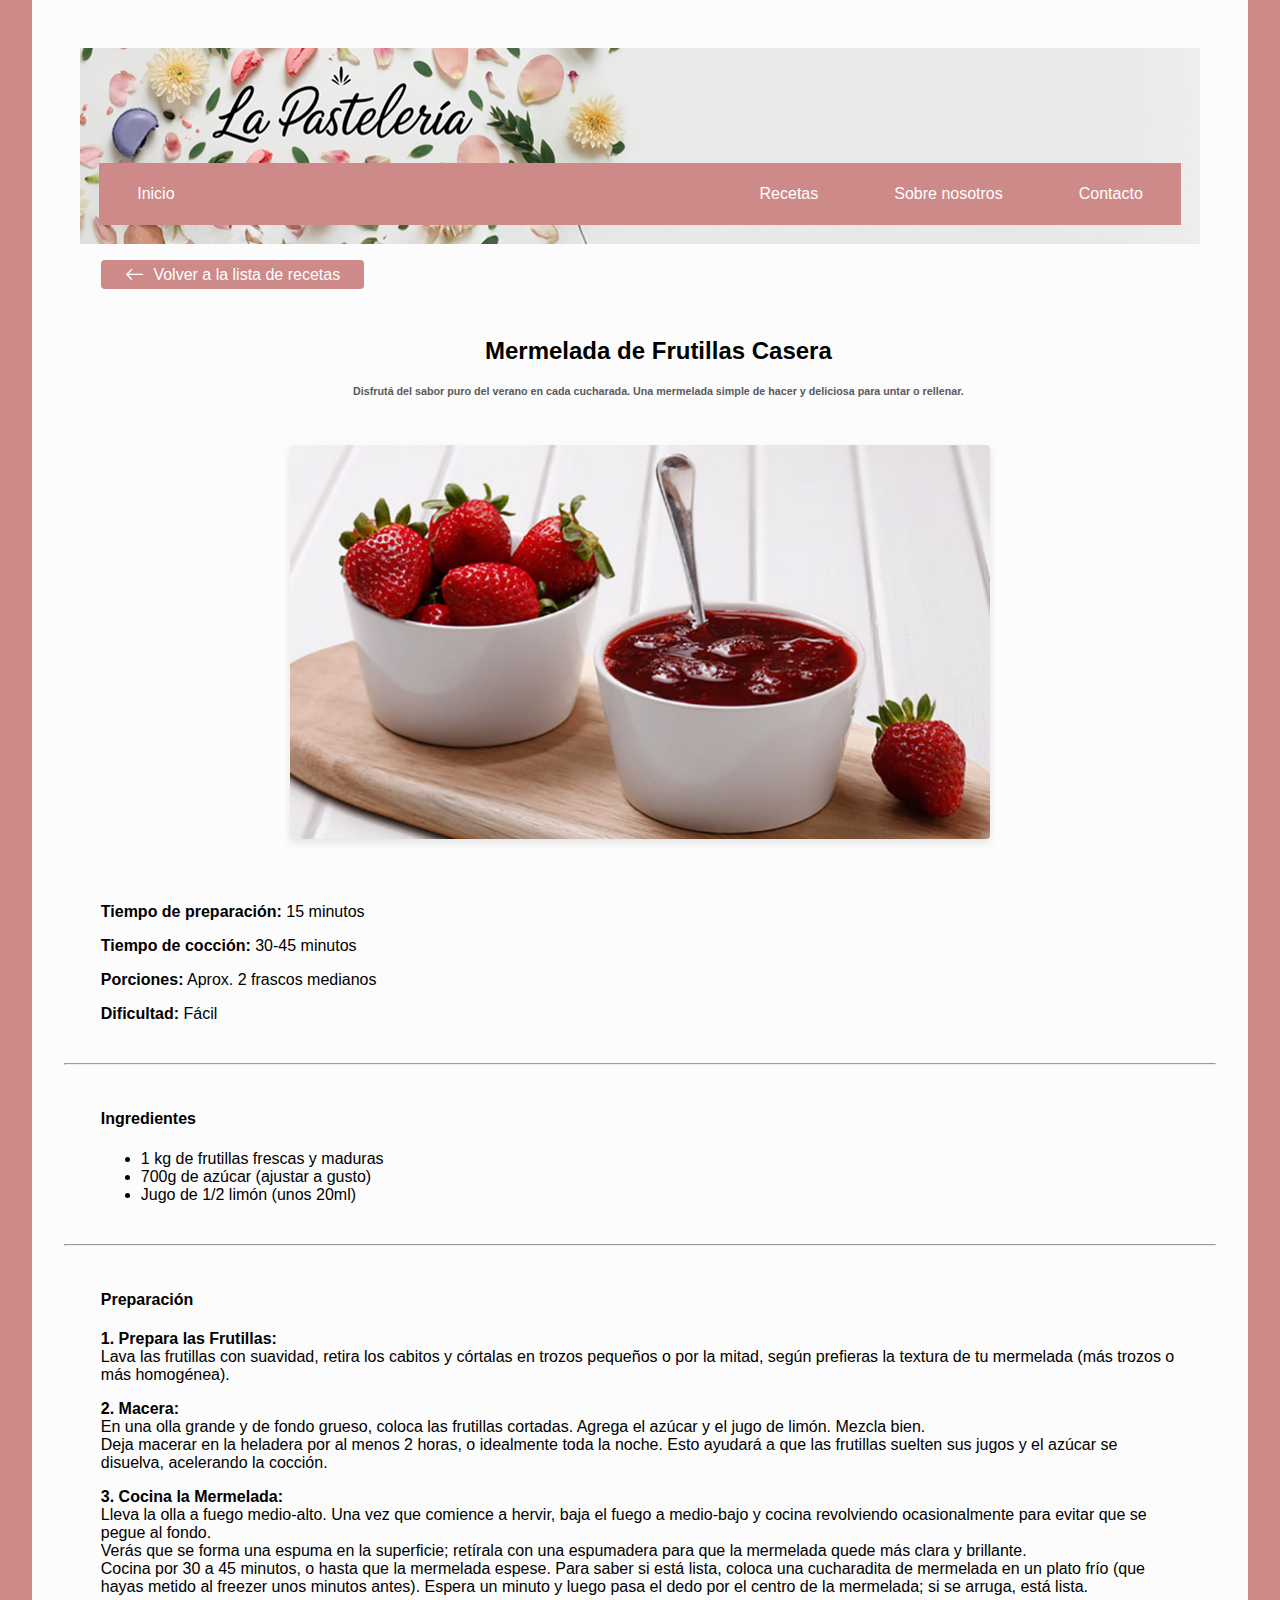
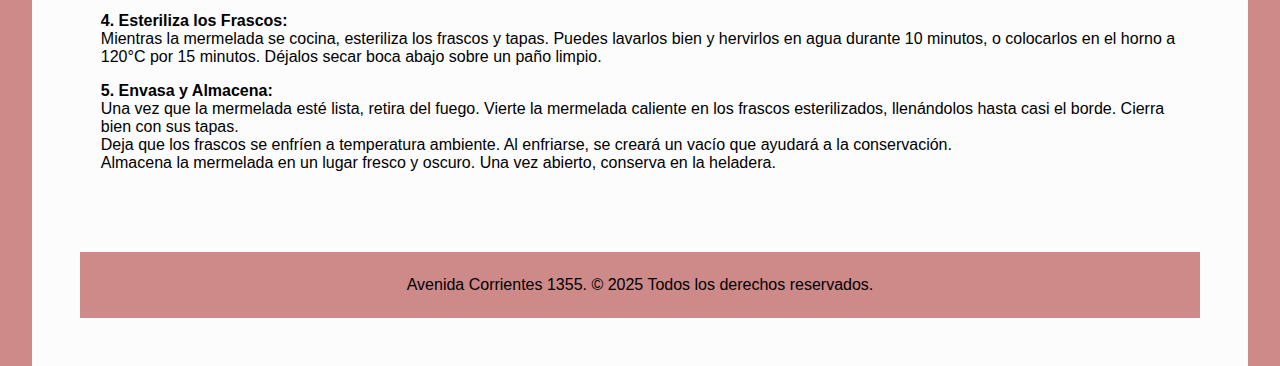
<file: receta7.html>
</html>
<!DOCTYPE html>
<html lang="en">
  <head>
    <meta charset="UTF-8" />
    <meta name="viewport" content="width=device-width, initial-scale=1.0" />
    <title>Mermelada de Frutillas Casera</title>

    <!-- link de bootstrap -->
    <link
      href="https://cdn.jsdelivr.net/npm/bootstrap@5.3.7/dist/css/bootstrap.min.css"
      rel="stylesheet"
      integrity="sha384-LN+7fdVzj6u52u30Kp6M/trliBMCMKTyK833zpbD+pXdCLuTusPj697FH4R/5mcr"
      crossorigin="anonymous"
    />
    <link
      rel="stylesheet"
      href="https://cdn.jsdelivr.net/npm/bootstrap-icons@1.13.1/font/bootstrap-icons.min.css"
    />
    <!-- CSS -->
    <link rel="stylesheet" href="./assets/css/style.css" />
  </head>

  <body class="fondoBody">
    <div id="contenedor">
      <header>
        <div class="header-top">
          <button class="abrir-menu" id="abrir">
            <i class="bi bi-list"></i>
          </button>
        </div>

        <nav class="nav" id="nav">
          <button class="cerrar-menu" id="cerrar">
            <i class="bi bi-x-lg"></i>
          </button>
          <ul id="nav-list">
            <li><a href="index.html">Inicio </a></li>
          </ul>
          <ul class="derecha" id="nav-list">
            <li><a href="recetas.html">Recetas</a></li>
            <li><a href="nosotros.html">Sobre nosotros</a></li>
            <li><a href="contacto.html">Contacto</a></li>
          </ul>
        </nav>
      </header>

      <main>
        
        <div class="volver-recetas-contenedor">
          <a href="recetas.html" class="boton-volver-recetas">
            <i class="bi bi-arrow-left"></i> Volver a la lista de recetas</a>
        </div>

        <section class="titulo-receta-individual">
          <h2>Mermelada de Frutillas Casera</h2>
          <h6 class="sub2">
            Disfrutá del sabor puro del verano en cada cucharada. Una mermelada simple de hacer y deliciosa para untar o rellenar.
        </section>

        <section class="receta-imagen">
            <img src="assets/img/mermelada.jpg" alt="Mermelada de Frutillas Casera">
        </section>

        <section class="receta-detalles">
        <p><b>Tiempo de preparación:</b> 15 minutos</p>
        <p><b>Tiempo de cocción:</b> 30-45 minutos</p>
        <p><b>Porciones:</b> Aprox. 2 frascos medianos</p>
        <p><b>Dificultad:</b> Fácil</p>
        </section>

        <hr> <section class="receta-ingredientes">
        <h4>Ingredientes</h4>
        <ul>
            <li>1 kg de frutillas frescas y maduras</li>
            <li>700g de azúcar (ajustar a gusto)</li>
            <li>Jugo de 1/2 limón (unos 20ml)</li>
        </ul>
        </section>

        <hr> <section class="receta-preparacion">
        <h4>Preparación</h4>
        <p>
            <b>1. Prepara las Frutillas:</b> <br>
            Lava las frutillas con suavidad, retira los cabitos y córtalas en trozos pequeños o por la mitad, según prefieras la textura de tu mermelada (más trozos o más homogénea).
        </p>
        <p>
            <b>2. Macera:</b> <br>
            En una olla grande y de fondo grueso, coloca las frutillas cortadas. Agrega el azúcar y el jugo de limón. Mezcla bien. <br>
            Deja macerar en la heladera por al menos 2 horas, o idealmente toda la noche. Esto ayudará a que las frutillas suelten sus jugos y el azúcar se disuelva, acelerando la cocción.
        </p>
        <p>
            <b>3. Cocina la Mermelada:</b> <br>
            Lleva la olla a fuego medio-alto. Una vez que comience a hervir, baja el fuego a medio-bajo y cocina revolviendo ocasionalmente para evitar que se pegue al fondo. <br>
            Verás que se forma una espuma en la superficie; retírala con una espumadera para que la mermelada quede más clara y brillante. <br>
            Cocina por 30 a 45 minutos, o hasta que la mermelada espese. Para saber si está lista, coloca una cucharadita de mermelada en un plato frío (que hayas metido al freezer unos minutos antes). Espera un minuto y luego pasa el dedo por el centro de la mermelada; si se arruga, está lista.
        </p>
        <p>
            <b>4. Esteriliza los Frascos:</b> <br>
            Mientras la mermelada se cocina, esteriliza los frascos y tapas. Puedes lavarlos bien y hervirlos en agua durante 10 minutos, o colocarlos en el horno a 120°C por 15 minutos. Déjalos secar boca abajo sobre un paño limpio.
        </p>
        <p>
            <b>5. Envasa y Almacena:</b> <br>
            Una vez que la mermelada esté lista, retira del fuego. Vierte la mermelada caliente en los frascos esterilizados, llenándolos hasta casi el borde. Cierra bien con sus tapas. <br>
            Deja que los frascos se enfríen a temperatura ambiente. Al enfriarse, se creará un vacío que ayudará a la conservación. <br>
            Almacena la mermelada en un lugar fresco y oscuro. Una vez abierto, conserva en la heladera.
        </p>
        </section>


      </main>

      <footer>
        <p>Avenida Corrientes 1355. © 2025 Todos los derechos reservados.</p>
      </footer>
    </div>

    <!-- Páginas js -->
    <script src="index.js"></script>
    <script src="cards.js"></script>

    <!-- scripts de bootstraps -->
    <script
      src="https://cdn.jsdelivr.net/npm/@popperjs/core@2.11.8/dist/umd/popper.min.js"
      integrity="sha384-I7E8VVD/ismYTF4hNIPjVp/Zjvgyol6VFvRkX/vR+Vc4jQkC+hVqc2pM8ODewa9r"
      crossorigin="anonymous"
    ></script>
    <script
      src="https://cdn.jsdelivr.net/npm/bootstrap@5.3.7/dist/js/bootstrap.min.js"
      integrity="sha384-7qAoOXltbVP82dhxHAUje59V5r2YsVfBafyUDxEdApLPmcdhBPg1DKg1ERo0BZlK"
      crossorigin="anonymous"
    ></script>
  </body>
</html>
</file>
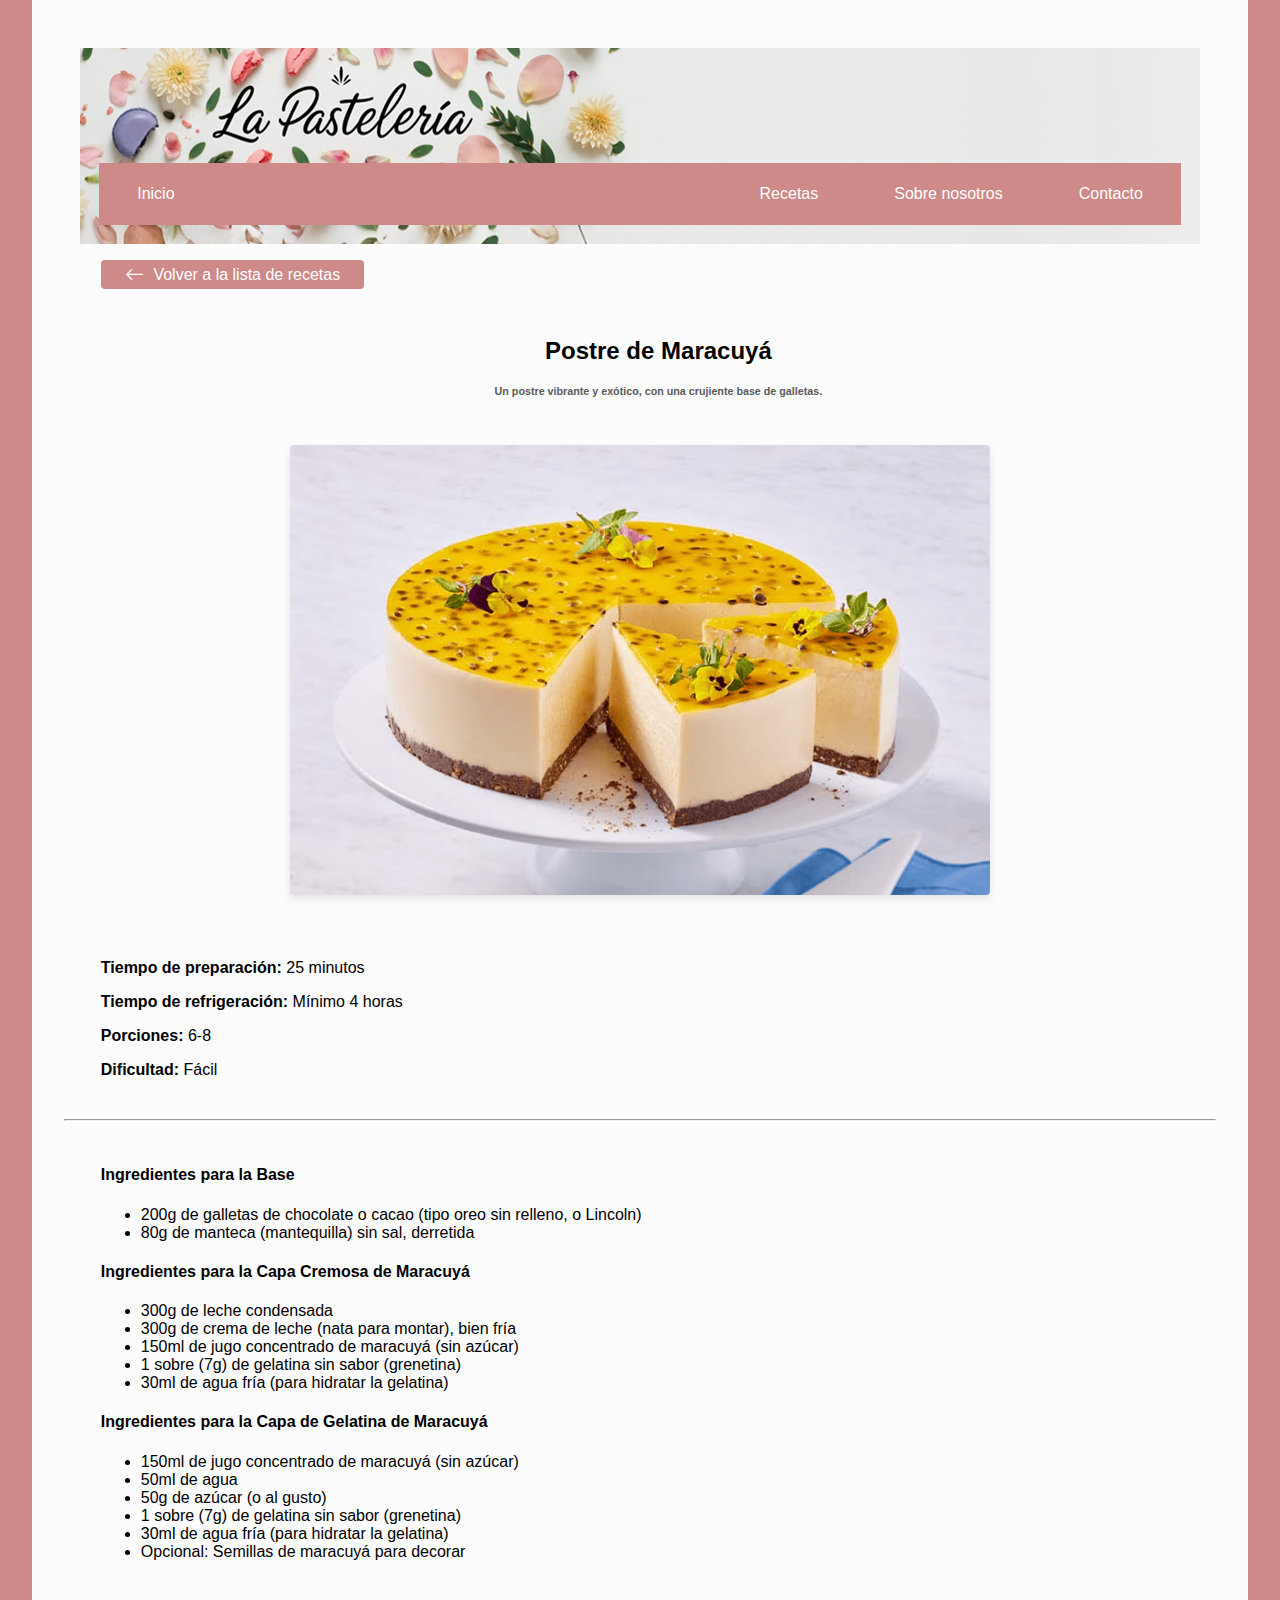
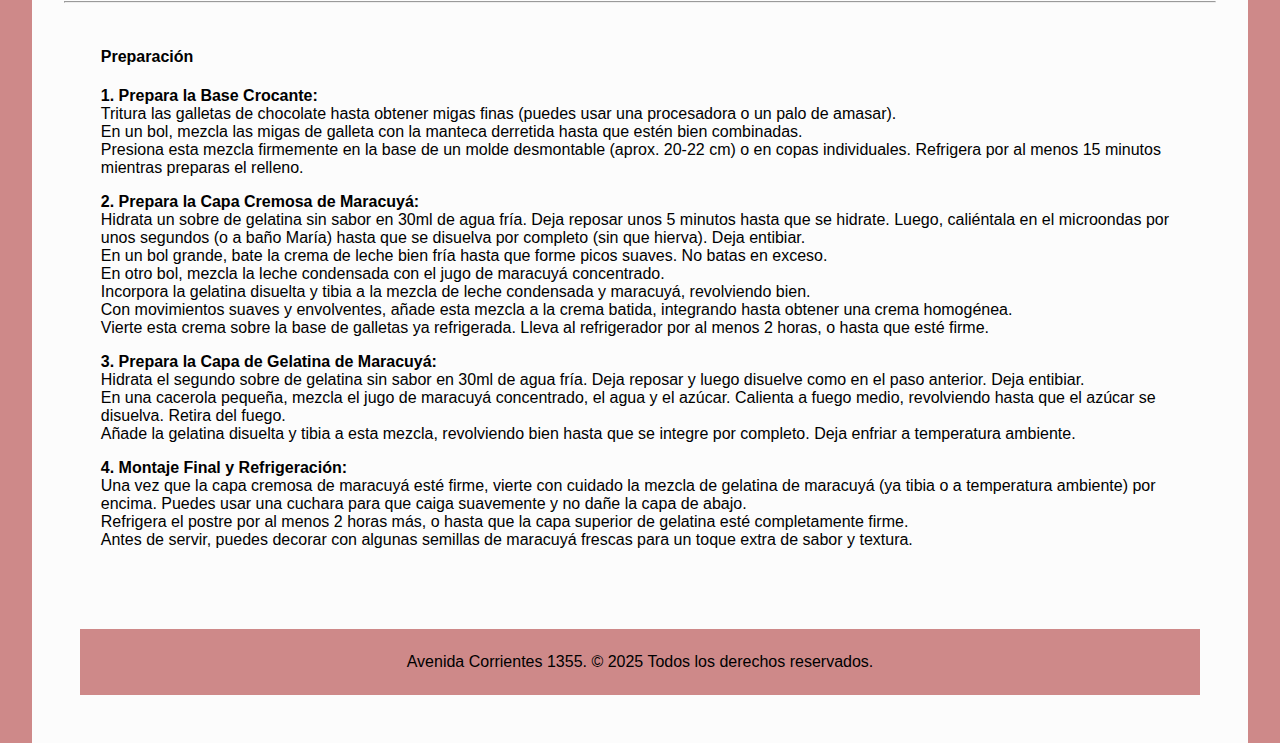
<file: receta9.html>
</html>
<!DOCTYPE html>
<html lang="en">
  <head>
    <meta charset="UTF-8" />
    <meta name="viewport" content="width=device-width, initial-scale=1.0" />
    <title>Postre de Maracuyá</title>

    <!-- link de bootstrap -->
    <link
      href="https://cdn.jsdelivr.net/npm/bootstrap@5.3.7/dist/css/bootstrap.min.css"
      rel="stylesheet"
      integrity="sha384-LN+7fdVzj6u52u30Kp6M/trliBMCMKTyK833zpbD+pXdCLuTusPj697FH4R/5mcr"
      crossorigin="anonymous"
    />
    <link
      rel="stylesheet"
      href="https://cdn.jsdelivr.net/npm/bootstrap-icons@1.13.1/font/bootstrap-icons.min.css"
    />
    <!-- CSS -->
    <link rel="stylesheet" href="./assets/css/style.css" />
  </head>

  <body class="fondoBody">
    <div id="contenedor">
      <header>
        <div class="header-top">
          <button class="abrir-menu" id="abrir">
            <i class="bi bi-list"></i>
          </button>
        </div>

        <nav class="nav" id="nav">
          <button class="cerrar-menu" id="cerrar">
            <i class="bi bi-x-lg"></i>
          </button>
          <ul id="nav-list">
            <li><a href="index.html">Inicio </a></li>
          </ul>
          <ul class="derecha" id="nav-list">
            <li><a href="recetas.html">Recetas</a></li>
            <li><a href="nosotros.html">Sobre nosotros</a></li>
            <li><a href="contacto.html">Contacto</a></li>
          </ul>
        </nav>
      </header>

      <main>
        
        <div class="volver-recetas-contenedor">
          <a href="recetas.html" class="boton-volver-recetas">
            <i class="bi bi-arrow-left"></i> Volver a la lista de recetas</a>
        </div>

        <section class="titulo-receta-individual">
          <h2>Postre de Maracuyá</h2>
          <h6 class="sub2">
            Un postre vibrante y exótico, con una crujiente base de galletas.
        </section>

        <section class="receta-imagen">
            <img src="assets/img/maracuya.png" alt="Postre de Maracuyá">
        </section>

        <section class="receta-detalles">
        <p><b>Tiempo de preparación:</b> 25 minutos</p>
        <p><b>Tiempo de refrigeración:</b> Mínimo 4 horas</p>
        <p><b>Porciones:</b> 6-8</p>
        <p><b>Dificultad:</b> Fácil</p>
        </section>

        <hr> <section class="receta-ingredientes">
 <h4>Ingredientes para la Base</h4>
        <ul>
            <li>200g de galletas de chocolate o cacao (tipo oreo sin relleno, o Lincoln)</li>
            <li>80g de manteca (mantequilla) sin sal, derretida</li>
        </ul>

        <h4>Ingredientes para la Capa Cremosa de Maracuyá</h4>
        <ul>
            <li>300g de leche condensada</li>
            <li>300g de crema de leche (nata para montar), bien fría</li>
            <li>150ml de jugo concentrado de maracuyá (sin azúcar)</li>
            <li>1 sobre (7g) de gelatina sin sabor (grenetina)</li>
            <li>30ml de agua fría (para hidratar la gelatina)</li>
        </ul>

        <h4>Ingredientes para la Capa de Gelatina de Maracuyá</h4>
        <ul>
            <li>150ml de jugo concentrado de maracuyá (sin azúcar)</li>
            <li>50ml de agua</li>
            <li>50g de azúcar (o al gusto)</li>
            <li>1 sobre (7g) de gelatina sin sabor (grenetina)</li>
            <li>30ml de agua fría (para hidratar la gelatina)</li>
            <li>Opcional: Semillas de maracuyá para decorar</li>
        </ul>
        </section>

        <hr> <section class="receta-preparacion">
        <h4>Preparación</h4>
        <p>
            <b>1. Prepara la Base Crocante:</b> <br>
            Tritura las galletas de chocolate hasta obtener migas finas (puedes usar una procesadora o un palo de amasar). <br>
            En un bol, mezcla las migas de galleta con la manteca derretida hasta que estén bien combinadas. <br>
            Presiona esta mezcla firmemente en la base de un molde desmontable (aprox. 20-22 cm) o en copas individuales. Refrigera por al menos 15 minutos mientras preparas el relleno.
        </p>
        <p>
            <b>2. Prepara la Capa Cremosa de Maracuyá:</b> <br>
            Hidrata un sobre de gelatina sin sabor en 30ml de agua fría. Deja reposar unos 5 minutos hasta que se hidrate. Luego, caliéntala en el microondas por unos segundos (o a baño María) hasta que se disuelva por completo (sin que hierva). Deja entibiar. <br>
            En un bol grande, bate la crema de leche bien fría hasta que forme picos suaves. No batas en exceso. <br>
            En otro bol, mezcla la leche condensada con el jugo de maracuyá concentrado. <br>
            Incorpora la gelatina disuelta y tibia a la mezcla de leche condensada y maracuyá, revolviendo bien. <br>
            Con movimientos suaves y envolventes, añade esta mezcla a la crema batida, integrando hasta obtener una crema homogénea. <br>
            Vierte esta crema sobre la base de galletas ya refrigerada. Lleva al refrigerador por al menos 2 horas, o hasta que esté firme.
        </p>
        <p>
            <b>3. Prepara la Capa de Gelatina de Maracuyá:</b> <br>
            Hidrata el segundo sobre de gelatina sin sabor en 30ml de agua fría. Deja reposar y luego disuelve como en el paso anterior. Deja entibiar. <br>
            En una cacerola pequeña, mezcla el jugo de maracuyá concentrado, el agua y el azúcar. Calienta a fuego medio, revolviendo hasta que el azúcar se disuelva. Retira del fuego. <br>
            Añade la gelatina disuelta y tibia a esta mezcla, revolviendo bien hasta que se integre por completo. Deja enfriar a temperatura ambiente.
        </p>
        <p>
            <b>4. Montaje Final y Refrigeración:</b> <br>
            Una vez que la capa cremosa de maracuyá esté firme, vierte con cuidado la mezcla de gelatina de maracuyá (ya tibia o a temperatura ambiente) por encima. Puedes usar una cuchara para que caiga suavemente y no dañe la capa de abajo. <br>
            Refrigera el postre por al menos 2 horas más, o hasta que la capa superior de gelatina esté completamente firme. <br>
            Antes de servir, puedes decorar con algunas semillas de maracuyá frescas para un toque extra de sabor y textura.
        </p>
        </section>


      </main>

      <footer>
        <p>Avenida Corrientes 1355. © 2025 Todos los derechos reservados.</p>
      </footer>
    </div>

    <!-- Páginas js -->
    <script src="index.js"></script>
    <script src="cards.js"></script>

    <!-- scripts de bootstraps -->
    <script
      src="https://cdn.jsdelivr.net/npm/@popperjs/core@2.11.8/dist/umd/popper.min.js"
      integrity="sha384-I7E8VVD/ismYTF4hNIPjVp/Zjvgyol6VFvRkX/vR+Vc4jQkC+hVqc2pM8ODewa9r"
      crossorigin="anonymous"
    ></script>
    <script
      src="https://cdn.jsdelivr.net/npm/bootstrap@5.3.7/dist/js/bootstrap.min.js"
      integrity="sha384-7qAoOXltbVP82dhxHAUje59V5r2YsVfBafyUDxEdApLPmcdhBPg1DKg1ERo0BZlK"
      crossorigin="anonymous"
    ></script>
  </body>
</html>
</file>
<file: assets/css/style.css>
/* GENERAL------------------------------------------ */

body {
  font-family: Arial, sans-serif;
  background: #ce8989;
  margin: 0;
  padding: 0;
  /* 2em */
}

#contenedor {
  background: #fcfcfc;
  width: 90%;
  max-width: 1440px;
  min-width: 700px;
  padding: 2em;
  margin: 0 auto;
  display: grid;
  grid-template-areas:
    "header"
    "main"
    "footer";
  grid-template-rows: auto 1fr auto;
  min-height: 100vh;
}

/* HEADER Y NAV---------------------------- */
header {
  background-image: url(../img/fondo.png);
  text-align: center;
  padding: 0.2em;
  margin: 1em;
  grid-area: header;
}

.header-top {
  display: flex;
  align-items: center;
  justify-content: flex-end;
  padding: 3em 1em;
}
nav {
  background-color: #ce8989;
  margin: 1em;
  display: flex;
  justify-content: space-evenly;
  flex-wrap: wrap;
}

nav ul {
  margin: 0;
  padding: 0;
  list-style: none;
  display: flex;
}

nav li {
  display: inline-block;
  line-height: 30px;
  background-color: #ce8989;
  padding: 1em;
}

nav ul li a {
  padding: 7px 22px;
  color: #ffffff;
  /* Color del texto */
  text-decoration: none;
}

nav ul li:hover {
  background-color: rgba(255, 255, 255, 0.1);
}

/* subrayado de la página seleccionada */
nav ul li a.pagina-actual {
  text-decoration: underline;
  text-decoration-color: #f3dfdf;
  text-decoration-thickness: 0.7px;
  text-underline-offset: 9px;
}

.derecha {
  cursor: pointer;
  margin-left: auto;
}

.abrir-menu,
.cerrar-menu {
  display: none;
}

/* MAIN------------------------------------- */

main {
  grid-area: main;
}

.subtitulo {
  text-align: left;
  margin-left: 3em;
  margin-right: 3em;
  margin-top: 2em;
}

.sub2 {
  margin-top: 1em;
  margin-bottom: 2em;
}

h6 {
  color: #5a5a5a;
}

#cards-container {
  /* tocar esto */
  width: 1000px;
  display: flex;
  flex-wrap: wrap;
  gap: 3em;
  justify-content: center;
  align-items: center;
  margin: 0 auto;
  overflow: hidden;
  padding-bottom: 3em;
}

#cards-container2 {
  width: 1000px;
  display: flex;
  flex-wrap: wrap;
  gap: 3em;
  justify-content: center;
  align-items: center;
  margin: 0 auto;
  overflow: hidden;
  padding-top: 2em;
  padding-bottom: 3em;
}

.card {
  background: white;
  border-radius: 6px;
  width: 300px;
  display: flex;
  flex-direction: column;
  transition: transform 0.2s ease;
  height: 330px;
  align-items: center;
  color: #2e2e2e;
  text-align: center;
}

.card img {
  width: 100%;
  height: 200px;
  object-fit: cover;
}

.card-text {
  font-size: 0.8em;
  text-align: center;
  color: #646464;
}

.card:hover {
  border: solid 2px #ce8989;
  transform: scale(1.005);
  box-shadow: 0 5px 10px rgba(153, 62, 62, 0.067);
  color: #af5858;
}

.carousel-item img {
  height: 400px;
  object-fit: cover;
}

.carousel-inner {
  padding: 0em 3em 3em 3em;
}

.carousel-caption {
  background-color: rgba(255, 255, 255, 0.85);
  padding: 20px;
  border-radius: 4px;
  color: #3a3a3a;
}

/* Botones/flechas carousel */
.carousel-control-prev-icon,
.carousel-control-next-icon {
  filter: brightness(0) drop-shadow(0px 0px 5px rgba(255, 255, 255, 1));
}

/* botón volver a las recetas */
.volver-recetas-contenedor {
  text-align: left;
  padding-left: 2.3em;
}

.boton-volver-recetas {
  display: inline-flex;
  align-items: center;
  background-color: #ce8989;
  color: #ffffff;
  padding: 0.3em 1.5em;
  text-decoration: none;
  border-radius: 4px;
  transition: background-color 0.3s ease;
  font-size: 1em;
}

.boton-volver-recetas i {
  margin-right: 0.5em;
  font-size: 1.2em;
}

.boton-volver-recetas:hover {
  background-color: rgba(206, 137, 137, 0.8);
}

.titulo-receta-individual {
  padding-left: 2.3em;
  margin: 3em 0em 3em 0em;
  text-align: center;
}

.receta-imagen {
  margin: 2em auto;
  max-width: 700px;
  max-height: 450px;
  overflow: hidden;
  border-radius: 4px;
  box-shadow: 0 4px 8px rgba(0, 0, 0, 0.1);
  display: flex;
  justify-content: center;
  align-items: center;
}

.receta-imagen img {
  display: block;
  width: 100%;
  height: 100%;
  object-fit: cover;
}

.receta-ingredientes,
.receta-detalles,
.receta-preparacion {
  padding: 1em 2.3em;
}

.receta-preparacion {
  padding-bottom: 3em;
}

.tips {
  padding: 1em 12em 1em 12em;
}

/* Footer............................................................... */

footer {
  background: #ce8989;
  color: #000000;
  text-align: center;
  padding: 0.5em;
  margin: 1em;
  grid-area: footer;
}

/* MEDIA QUERIES----------------------- */

/* tamaño especial para que no se rompa la card */
@media (max-width: 1185px) {
  .header-top {
    padding: 3em 1em;
    height: 120px;
  }

  #contenedor {
    width: 96vw;
    padding: 1em;
  }

  .header-top {
    padding: 0 2em;
  }
  #cards-container {
    width: 700px;
    display: flex;
    flex-wrap: wrap;
    gap: 3em;
    justify-content: center;
    align-items: center;
    overflow: hidden;
  }

  #cards-container2 {
    width: 700px;
    display: flex;
    flex-wrap: wrap;
    gap: 3em;
    justify-content: center;
    align-items: center;
    overflow: hidden;
  }
}

/* DISPOSITIVOS GRANDES */
@media (max-width: 1024px) {
  .header-top {
    padding: 3em 1em;
    height: 120px;
  }

  #contenedor {
    width: 96vw;
    padding: 1em;
  }

  .header-top {
    padding: 0 2em;
  }
  #cards-container {
    width: 700px;
    display: flex;
    flex-wrap: wrap;
    gap: 3em;
    justify-content: center;
    align-items: center;
    overflow: hidden;
  }

  #cards-container2 {
    width: 700px;
    display: flex;
    flex-wrap: wrap;
    gap: 3em;
    justify-content: center;
    align-items: center;
    overflow: hidden;
  }
}

/* PARA EL MENÚ HAMBURGUESA */

@media (max-width: 945px) {
  .abrir-menu,
  .cerrar-menu {
    display: block;
  }

  .header-top {
    padding: 3em 1em;
    height: 120px;
  }

  .nav {
    margin-top: 55px;
    margin-right: 30px;
    opacity: 0;
    visibility: hidden;
    position: absolute;
    display: flex;
    flex-direction: column;
    align-items: flex-end;
    gap: 0.6rem;
    top: 0;
    right: 0;
    bottom: 0;
    background-color: #ce8989;
    padding: 2rem 1.5rem 1.5rem;
    width: 220px;
    box-shadow: -4px 0 8px rgba(0, 0, 0, 0.1);
    z-index: 1000;
    height: 400px;
    border-radius: 8px;
  }

  .nav.visible {
    opacity: 1;
    visibility: visible;
  }

  #nav-list {
    display: flex;
    flex-direction: column;
    align-items: flex-end;
    width: 100%;
  }

  #nav-list li {
    width: 100%;
    margin-bottom: 0.4rem;
    padding: 0;
  }

  #nav-list li a {
    font-size: 1rem;
    padding: 0.6rem 0rem;
    text-align: center; /* Alinea el texto a la izquierda */
    width: 100%; /* Ocupa todo el ancho del contenedor */
    display: block;
    border: none; /* Elimina cualquier borde previo */
    border-bottom: 1px solid rgba(255, 255, 255, 0.4); /* Línea inferior sutil */
    color: #fafafa;
    transition: all 0.2s ease;
  }
  #nav-list li a:hover {
    border-bottom: 1.5px solid white; /* Línea inferior más gruesa */
  }

  .cerrar-menu {
    position: absolute;
    top: 1rem;
    right: 1rem;
    background-color: rgba(206, 137, 137, 0.95);
    color: #f5f5f5;
    border: none;
    font-size: 1rem;
    padding: 0.5rem;
    border-radius: 50%;
    cursor: pointer;
    width: 30px;
    height: 30px;
    display: flex;
    align-items: center;
    justify-content: center;
    border: 1px solid rgba(255, 255, 255, 0.6);
  }

  .cerrar-menu:hover {
    background-color: rgba(255, 255, 255, 0);
    color: #ce8989;
    transform: scale(1.1);
    transition: all 0.3s ease;
  }

  .abrir-menu {
    background-color: rgba(206, 137, 137, 0.95);
    color: #eeeeee;
    border: 2px solid rgba(245, 245, 245, 0.95);
    font-size: 1.5rem;
    padding: 0.5rem;
    border-radius: 8px;
    cursor: pointer;
    width: 44px;
    height: 44px;
    display: flex;
    align-items: center;
    justify-content: center;
    box-shadow: 0 2px 6px rgba(0, 0, 0, 0.1);
    transition: background-color 0.3s ease, transform 0.2s ease;
  }

  .abrir-menu:hover {
    background-color: rgba(255, 255, 255, 0.8);
    transform: scale(1.05);
  }
}

/* DISPOSITIVOS MEDIANOS */
@media (max-width: 768px) {
  #contenedor {
    width: 100vw;
    padding: 0.7em;
  }
  .header-top {
    padding: 3em 1em;
    height: 120px;
  }
  .abrir-menu,
  .cerrar-menu {
    display: block;
  }
  .derecha {
    margin-left: auto;
  }

  #cards-container {
    width: 700px;
    display: flex;
    flex-wrap: wrap;
    gap: 3em;
    justify-content: center;
    align-items: center;
    overflow: hidden;
  }

  #cards-container2 {
    width: 700px;
    display: flex;
    flex-wrap: wrap;
    gap: 3em;
    justify-content: center;
    align-items: center;
    overflow: hidden;
  }

  .carousel-caption.d-none.d-md-block {
    display: block !important;
    position: static; /* Cambio la posición para que no se superponga */
    padding: 10px; /* Reduzco el padding para móviles */
    margin-top: 10px;
  }
  .carousel-caption h5,
  .carousel-caption p {
    font-size: 0.9em; /* Reduzco el tamaño de fuente para móviles */
  }

  .receta-imagen {
    margin: 1.5em 1em;
    border-radius: 0;
    max-width: 600px;
    display: contents;
  }
}

/* DISPOSITIVOS PEQUEÑOS */
@media (max-width: 480px) {
  body {
    width: 100vw;
    overflow: hidden;
  }
  #contenedor {
    padding: 0.5em;
    width: 100vw;
    min-width: 0;
    box-sizing: border-box;
  }
  header {
    margin: 0.5em 0;
    padding: 0;
  }

  .header-top {
    flex-direction: row;
    justify-content: flex-end;
    align-items: center;
    padding: 3em 1em;
  }

  #cards-container {
    width: 300px;
    display: flex;
    flex-wrap: wrap;
    justify-content: center;
    align-items: center;
    overflow: hidden;
  }
  #cards-container2 {
    width: 300px;
    display: flex;
    flex-wrap: wrap;
    justify-content: center;
    align-items: center;
    overflow: hidden;
  }
}
/* SECCION PRODUCTOS------USA LA CONFIG LOS PRODUCTOS DEL INDEX----------------------------- */
/* SECCION COMO COMPRAR------------------------------- */
.como_comprar {
  display: flex;
  justify-content: center;
  text-align: left;
  line-height: 1.2;
  padding: 60px 80px;
  background-color: #ce898970;
}

/* --------------------Sección Nosotros------------------------------ */

/* CONTACTO----------------- */
.contenedor_ubicacion {
    display: grid;
    grid-template-columns: 1fr 1fr;
    margin: 0px 20px;
}

.contenedor_ubicacion h2 {
    text-decoration: underline;
    text-align: center;
    margin-bottom: 40px;
}

.box_ubicacion {
    padding: 5px;
    margin-bottom: auto;
}

.box_formulario {
    padding: 5px;
    display: flex;
    flex-direction: column;
    margin-top: auto;
    margin-bottom: auto;
    gap: 10px;
}

.box_formulario label {
    margin-top: 10px;
    display: block;
    margin-bottom: 5px;
}

input {
    padding: 15px 10px;
    border-radius: 4px;
    background-color: rgba(250, 235, 215, 0.521);
    border: solid 1px #ce8989;
    outline: none;
    width: 100%;
    box-sizing: border-box;
}

.boton {
    background-color: #ca6e6e;
    color: aliceblue;
    height: 40px;
    width: 100%;
}

.boton_enviar {
    text-align: center;
    margin-top: 20px;
}

.paddin-contacto {
  padding-left: 3em;
  padding-right: 3em;
}


/* nosotros............................................................... */

.nosotros {
  padding-left: 3em;
  padding-right: 3em;
}
</file>
